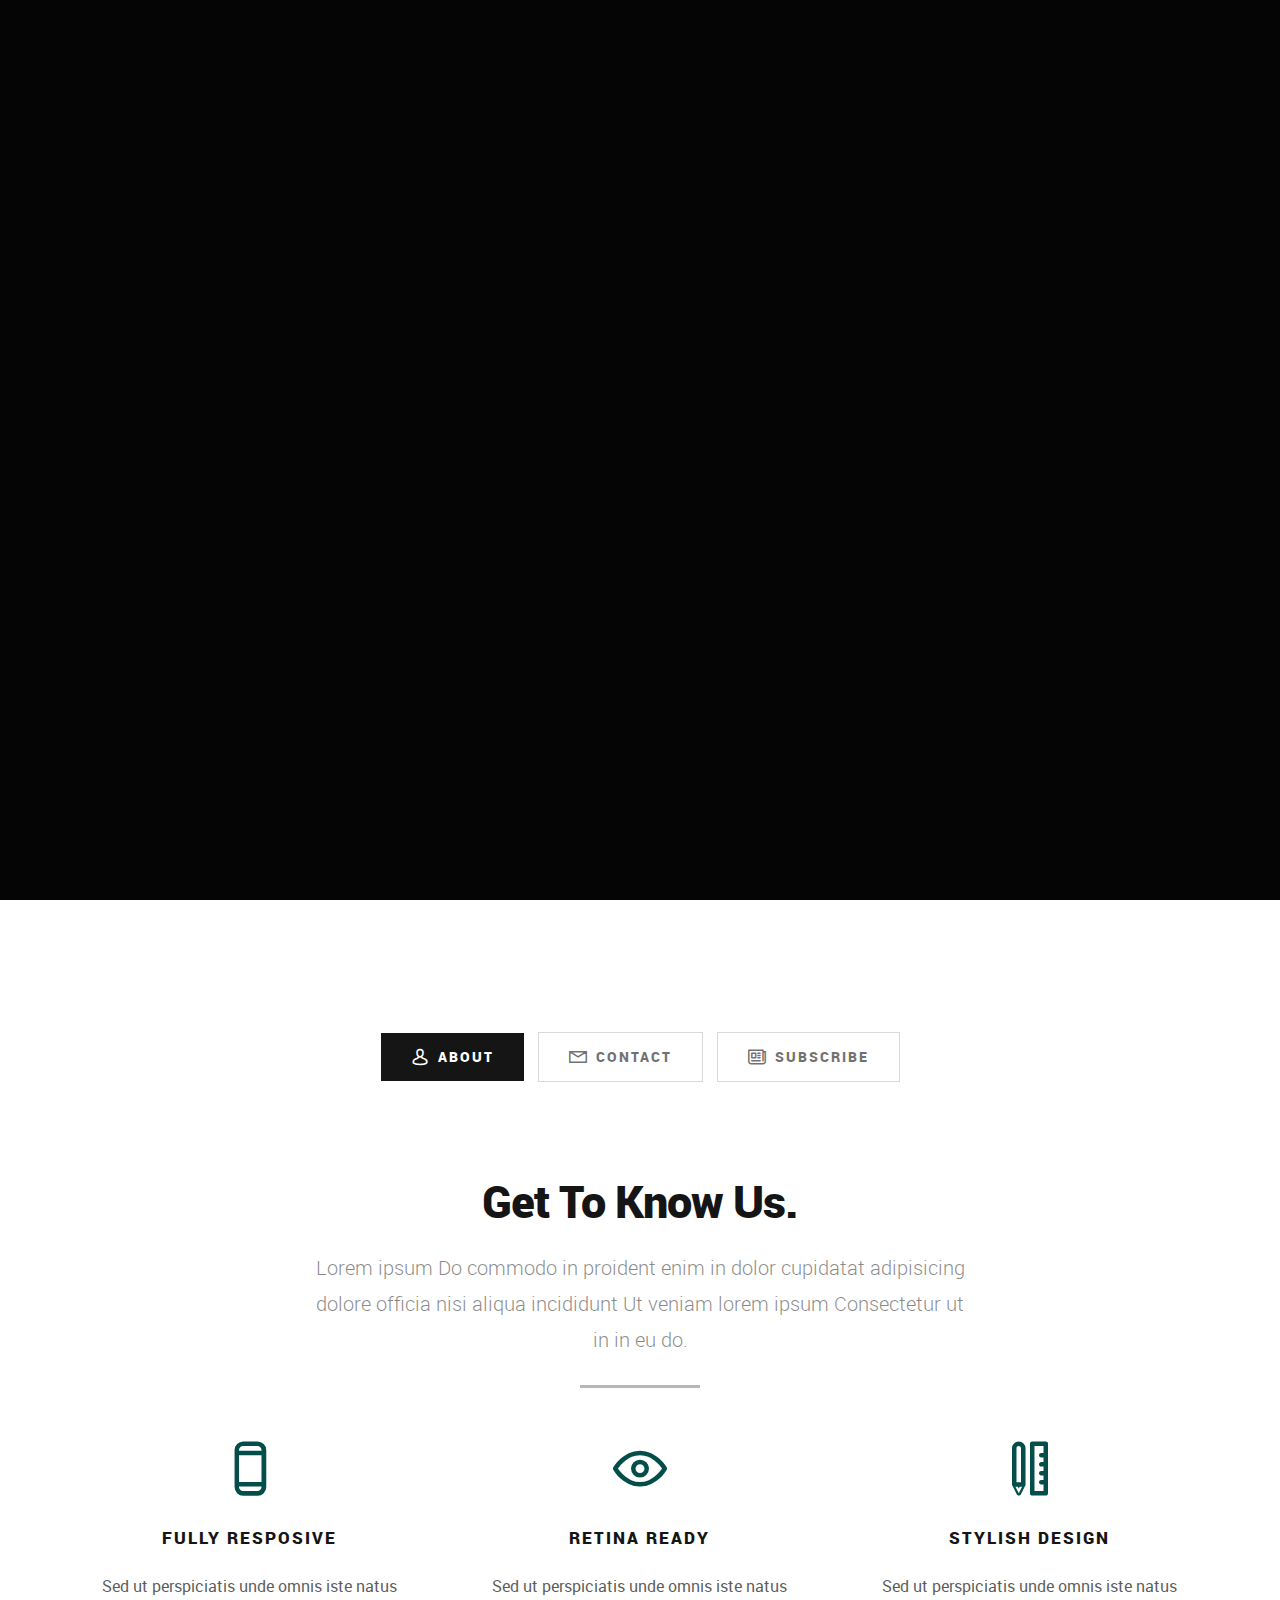
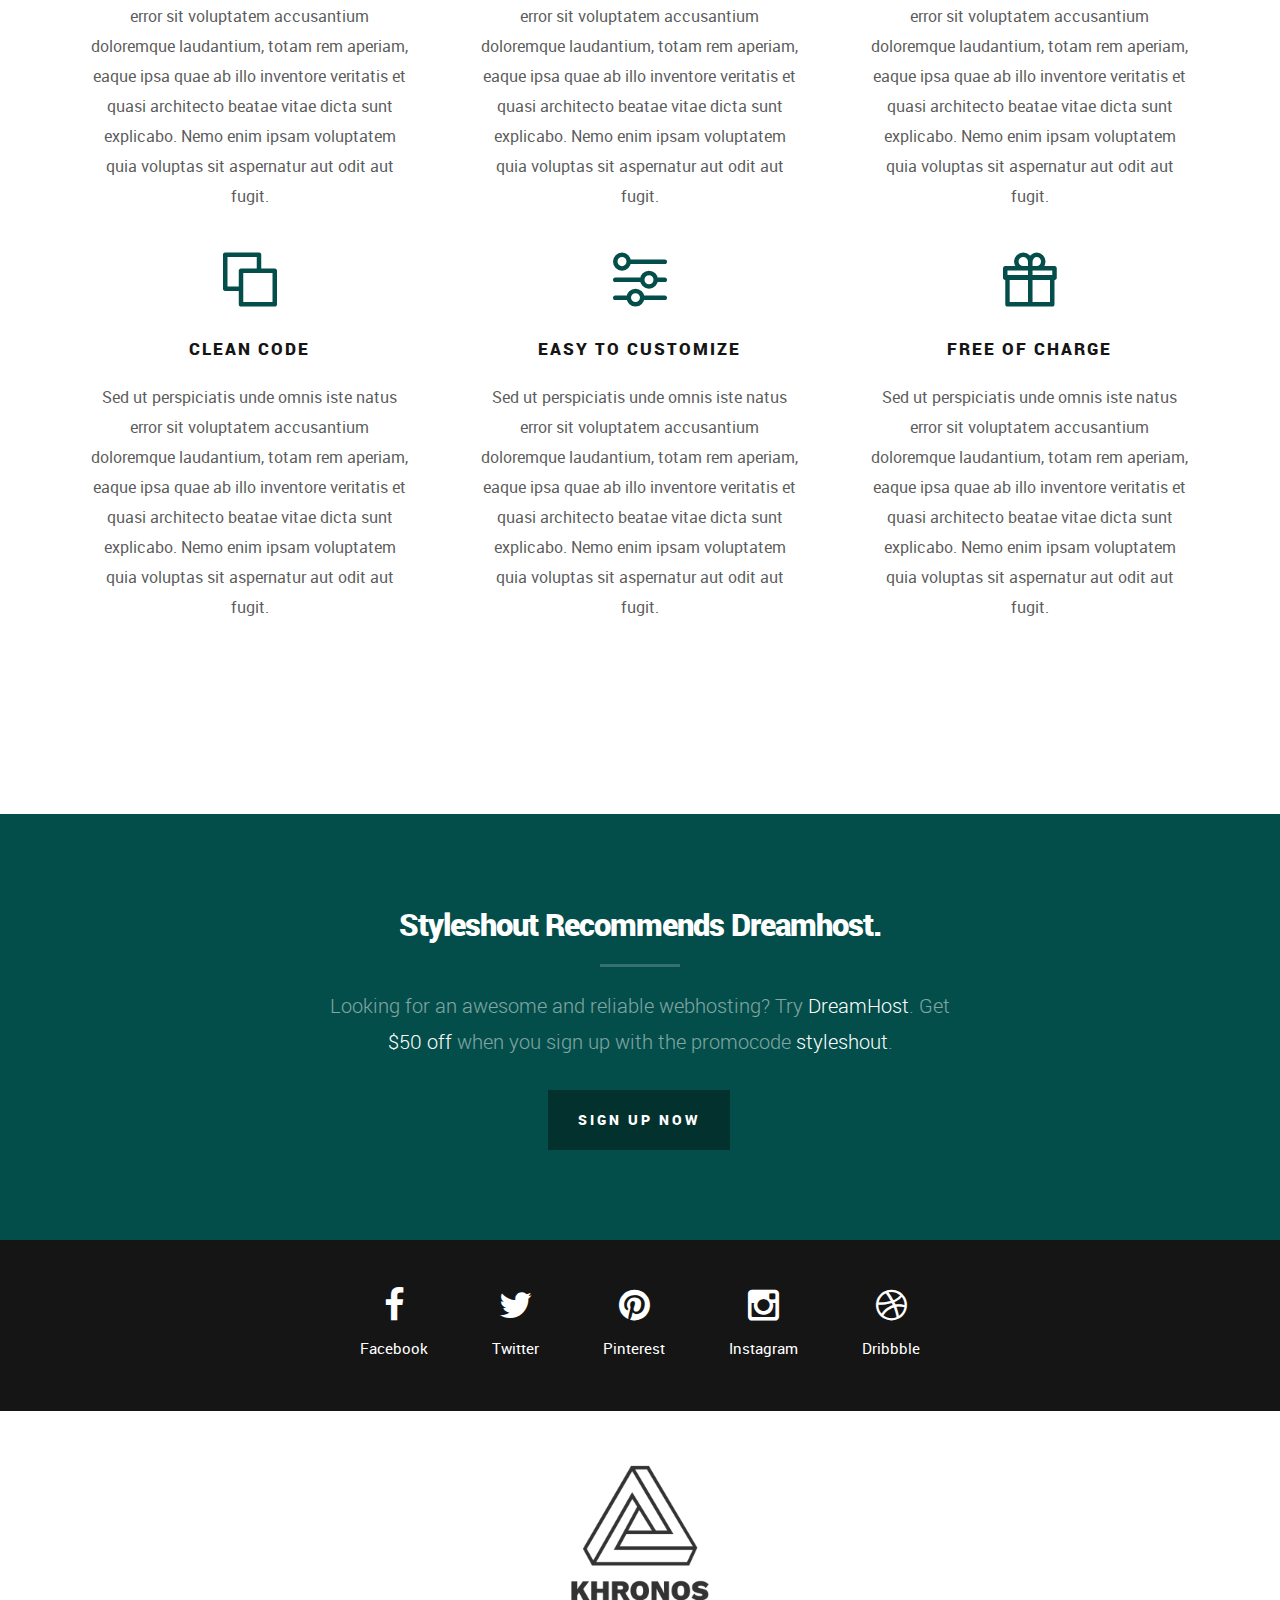
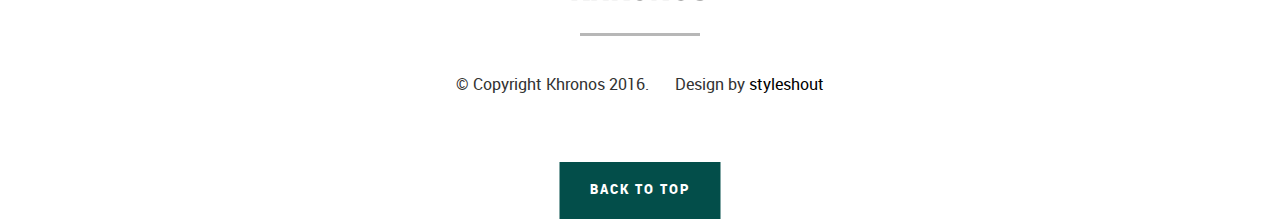
<file: static/demo-slides.html>
<!DOCTYPE html>
<!--[if IE 8 ]><html class="no-js oldie ie8" lang="en"> <![endif]-->
<!--[if IE 9 ]><html class="no-js oldie ie9" lang="en"> <![endif]-->
<!--[if (gte IE 9)|!(IE)]><!--><html class="no-js" lang="en"> <!--<![endif]-->
<head>

   <!--- basic page needs
   ================================================== -->
   <meta charset="utf-8">
	<title>Khronos - Slides</title>
	<meta name="description" content="">  
	<meta name="author" content="">

   <!-- mobile specific metas
   ================================================== -->
	<meta name="viewport" content="width=device-width, initial-scale=1, maximum-scale=1">

 	<!-- CSS
   ================================================== -->
   <link rel="stylesheet" href="css/base.css">  
   <link rel="stylesheet" href="css/main.css">
   <link rel="stylesheet" href="css/vendor.css">

   <!-- script
   ================================================== -->
	<script src="js/modernizr.js"></script>

   <!-- favicons
	================================================== -->
	<link rel="icon" type="image/png" href="favicon.png">

</head>

<body id="top">

	<!-- header 
   ================================================== -->
   <header>

   	<div class="row">
   		<div class="logo">
	         <a href="index.html">Khronos</a>
	      </div> 

			<div class="social-links">
			   <ul>
					<li><a href="#"><i class="fa fa-facebook"></i></a></li>
					<li><a href="#"><i class="fa fa-twitter"></i></a></li>
				   <li><a href="#"><i class="fa fa-pinterest"></i></a></li>				   
				   <li><a href="#"><i class="fa fa-instagram"></i></a></li> 
				   <li><a href="#"><i class="fa fa-dribbble"></i></a></li>				     			
				</ul>
			</div>
   	</div> 

   </header> <!-- /header -->   

   <!-- home
   ================================================== -->
   <section id="home" class="home-slides">

   	<div class="shadow-overlay"></div>

   	<div class="content-wrap-table">		   

		   <div class="main-content-tablecell">

		   	<div class="row">
		   		<div class="col-twelve">

		   			<div id="counter">
		   				<div class="half">
		   					<span>334 <sup>days</sup></span> 
		 						<span>23 <sup>hours</sup></span>
		   				</div>
							<div class="half">
								<span>50 <sup>mins</sup></span>
		 						<span>33 <sup>secs</sup></span>
		 					</div> 
		   			</div>

			  			<div class="bottom-text">
			  				<h1>Our site is launching soon.</h1>
				  			<p>
							Khronos is a modern and stylish website template designed to present
							your future super awesome product or service. 
				  			</p>			  				
			  			</div>			  						  			   			

			   	</div> <!-- /twelve --> 

			   	<div class="scroll-icon">

					   <p class="scroll-text">Scroll For More Info</p>
					   <a href="#info" class="smoothscroll">
					   	<div class="mouse"></div>
					   </a>
				   	<div class="end-top"></div>

					</div> <!-- /scroll-icon -->
		   	</div> <!-- /row -->  

		   </div> <!-- /main-content --> 
		   
		</div> <!-- /content-wrap -->
   
   </section> <!-- /home -->


   <!-- info
   ================================================== -->
   <section id="info">

   	<div class="info-overlay"></div>

   	<div class="row">   		
   		<div class="col-twelve tabs-wrap">

   			<ul class="tabs"> 
   				<li class="active" data-id="tab-about"><i class="icon-user"></i><span>About</span></li>
   				<li data-id="tab-contact"><i class="icon-mail"></i><span>Contact</span></li>							
					<li data-id="tab-subscribe"><i class="icon-newspaper"></i><span>Subscribe</span></li>				
				</ul> <!-- /tabs -->

				<div class="tab-container">

					<!-- tab content - about
   				================================================== -->
					<div id="tab-about" class="tab-content">
						
					   <div class="tab-entry">

					   	<div class="row tab-entry-intro">
					   		<div class="col-twelve with-bottom-line">

					   			<h1>Get To Know Us.</h1>

					   			<p class="lead">Lorem ipsum Do commodo in proident enim in dolor cupidatat adipisicing dolore officia nisi aliqua incididunt Ut veniam lorem ipsum Consectetur ut in in eu do.</p>

					   		</div>   		
					   	</div> <!-- /tab-content-intro -->

					   	<div class="row about-content tab-entry-content">
					     		
					   		<div class="about-list block-1-3 block-s-1-2 block-tab-full">

						      	<div class="bgrid item">	

						      		<span class="icon"><i class="icon-mobile"></i></span>            

						            <div class="item-content">	

						            	 <h3 class="h05">Fully Resposive</h3>

							            <p>Sed ut perspiciatis unde omnis iste natus error sit voluptatem accusantium doloremque laudantium, totam rem aperiam, eaque ipsa quae ab illo inventore veritatis et quasi architecto beatae vitae dicta sunt explicabo. Nemo enim ipsam voluptatem quia voluptas sit aspernatur aut odit aut fugit.
						         		</p>
						         		
						         	</div> 	         	 

									</div> <!-- /bgrid -->

									<div class="bgrid item">	

										<span class="icon"><i class="icon-eye"></i></span>                          

						            <div class="item-content">	
						            	<h3 class="h05">Retina Ready</h3>  

							            <p>Sed ut perspiciatis unde omnis iste natus error sit voluptatem accusantium doloremque laudantium, totam rem aperiam, eaque ipsa quae ab illo inventore veritatis et quasi architecto beatae vitae dicta sunt explicabo. Nemo enim ipsam voluptatem quia voluptas sit aspernatur aut odit aut fugit.
						         		</p>

						         		
						            </div>	                          

								   </div> <!-- /bgrid -->

								   <div class="bgrid item">

								   	<span class="icon"><i class="icon-pencil-ruler"></i></span>		            

						            <div class="item-content">
						            	<h3 class="h05">Stylish Design</h3>

							            <p>Sed ut perspiciatis unde omnis iste natus error sit voluptatem accusantium doloremque laudantium, totam rem aperiam, eaque ipsa quae ab illo inventore veritatis et quasi architecto beatae vitae dicta sunt explicabo. Nemo enim ipsam voluptatem quia voluptas sit aspernatur aut odit aut fugit.
						        			</p> 

						        			
						            </div> 	            	               

								   </div> <!-- /bgrid -->

									<div class="bgrid item">

										<span class="icon"><i class="icon-objects"></i></span>	              

						            <div class="item-content">
						            	<h3 class="h05">Clean Code</h3>

							            <p>Sed ut perspiciatis unde omnis iste natus error sit voluptatem accusantium doloremque laudantium, totam rem aperiam, eaque ipsa quae ab illo inventore veritatis et quasi architecto beatae vitae dicta sunt explicabo. Nemo enim ipsam voluptatem quia voluptas sit aspernatur aut odit aut fugit.
						         		</p> 

						         		
						            </div>                

									</div> <!-- /bgrid -->

								   <div class="bgrid item">

								   	<span class="icon"><i class="icon-sliders"></i></span>	            

						            <div class="item-content">	
						            	<h3 class="h05">Easy To Customize</h3>

							            <p>Sed ut perspiciatis unde omnis iste natus error sit voluptatem accusantium doloremque laudantium, totam rem aperiam, eaque ipsa quae ab illo inventore veritatis et quasi architecto beatae vitae dicta sunt explicabo. Nemo enim ipsam voluptatem quia voluptas sit aspernatur aut odit aut fugit.
						        			</p> 

						        			
						            </div>	               

								   </div> <!-- /bgrid -->

								   <div class="bgrid item">

								   	<span class="icon"><i class="icon-gift"></i></span>	   	           

						            <div class="item-content">
						            	 <h3 class="h05">Free of Charge</h3>

							            <p>Sed ut perspiciatis unde omnis iste natus error sit voluptatem accusantium doloremque laudantium, totam rem aperiam, eaque ipsa quae ab illo inventore veritatis et quasi architecto beatae vitae dicta sunt explicabo. Nemo enim ipsam voluptatem quia voluptas sit aspernatur aut odit aut fugit.
						        			</p> 
						        			
						            </div>	               

								   </div> <!-- /bgrid -->

						      </div> <!-- /about-list --> 

					     	</div> <!-- /row about-content -->
					     		
					   </div> <!-- /tab-entry -->

					</div> <!-- /tab-about -->	


					<!-- tab content contact
   				================================================== -->
					<div id="tab-contact" class="tab-content">

						<div class="tab-entry">

							<div class="row tab-entry-intro">
					   		<div class="col-twelve with-bottom-line">

					   			<h1>Get In Touch.</h1>

					   			<p class="lead">Lorem ipsum Do commodo in proident enim in dolor cupidatat adipisicing dolore officia nisi aliqua incididunt Ut veniam lorem ipsum Consectetur ut in in eu do.</p>

					   		</div>   		
					   	</div> <!-- /tab-content-intro -->

					   	<div class="row form-wrap tab-entry-content">
					   		<div class="col-twelve">

					            <!-- form -->
					            <form name="contactForm" id="contactForm" method="post" action="">
					      			<fieldset>

					                  <div class="form-field">
					 						   <input name="contactName" type="text" id="contactName" placeholder="Name" value="" minlength="2" required="">
					                  </div>
					                  <div class="form-field">
						      			   <input name="contactEmail" type="email" id="contactEmail" placeholder="Email" value="" required="">
						               </div>
					                  <div class="form-field">
						     				   <input name="contactSubject" type="text" id="contactSubject" placeholder="Subject" value="">
						               </div>                       
					                  <div class="form-field">
						                 	<textarea name="contactMessage" id="contactMessage" placeholder="message" rows="10" cols="50" required=""></textarea>
						               </div>                      
					                 <div class="form-field">
					                     <button class="submitForm button button-primary large">Submit</button>

					                     <div id="submit-loader">
					                        <div class="text-loader">Sending...</div>                             
					       				      <div class="s-loader">
													  	<div class="bounce1"></div>
													  	<div class="bounce2"></div>
													  	<div class="bounce3"></div>
													</div>
												</div><!-- submit-loader -->
					                  </div>

					      			</fieldset>
					      		</form> <!-- /form -->

					            <!-- contact-warning -->
					            <div id="message-warning">            	
					            </div>            
					            <!-- contact-success -->
					      		<div id="message-success">
					               <i class="fa fa-check"></i>Your message was sent, thank you!<br>
					      		</div>

					         </div> <!-- /col-twelve -->					   		
					   	</div> <!-- /row contact-form -->

						</div> <!-- /tab-entry --> 					

					</div> <!-- /tab-contact -->


					<!-- tab content - subscribe
   				================================================== -->
					<div id="tab-subscribe" class="tab-content">

						<div class="tab-entry">

							<div class="row tab-entry-intro">
					   		<div class="col-twelve with-bottom-line">

					   			<h1>Subcribe To Our Newsletter.</h1>

					   			<p class="lead">Lorem ipsum Do commodo in proident enim in dolor cupidatat adipisicing dolore officia nisi aliqua incididunt Ut veniam lorem ipsum Consectetur ut in in eu do.</p>

					   		</div>   		
					   	</div> <!-- /tab-content-intro -->

					   	<div class="row form-wrap tab-entry-content">
					   		<div class="col-twelve">

					   			<form id="mc-form" class="group" novalidate="true">

										<div class="form-field">					
						   				<input type="email" value="" name="EMAIL" class="email" id="mce-EMAIL" placeholder="email address" required="">					   				
						   			</div>

							   		<div class="form-field">	
							   			<input type="submit" value="Get Notified" name="subscribe" class="button button-primary large">
							   		</div>

							   		<label for="mce-EMAIL" class="subscribe-message"></label>
									
									</form>

					   		</div> <!-- /twelve -->
					   	</div> <!-- subscribe-form -->

						</div> <!-- /tab-entry --> 						

					</div> <!-- /tab-subscribe -->										

				</div> <!-- /tab-container -->
   			
   		</div> <!-- twelve -->
   	</div> <!-- row -->   	

   </section> <!-- /info -->


   <!-- CTA Section
   ================================================== -->
	<section id="cta">

   	<div class="row cta-wrap">

   		<div class="col-twelve cta-content">  

	     		<h2 class="h01"><a href="http://www.dreamhost.com/r.cgi?287326|STYLESHOUT">Styleshout Recommends Dreamhost.</a></h2>

		      <p class="lead">
		      Looking for an awesome and reliable webhosting? Try <a href="http://www.dreamhost.com/r.cgi?287326|STYLESHOUT"><span>DreamHost</span></a>.
				Get <span>$50 off</span> when you sign up with the promocode <span>styleshout</span>. 
				<!-- Simply type	the promocode in the box labeled “Promo Code” when placing your order. -->	
				</p>

				<div class="action">
			      <a class="button large" href="http://www.dreamhost.com/r.cgi?287326|STYLESHOUT">Sign Up Now</a>
		      </div>		     	

   		</div>

   	</div> <!-- /cta-content -->

   </section> <!-- /cta --> 


   <!-- footer
   ================================================== -->
   <footer>

   	<div class="social-wrap">
   		<div class="row">
				
	         <ul class="footer-social-list">
	            <li><a href="#">
	             	<i class="fa fa-facebook"></i><span>Facebook</span>
	            </a></li>
	            <li><a href="#">
	              	<i class="fa fa-twitter"></i><span>Twitter</span>
	            </a></li>
	            <li><a href="#">
	              	<i class="fa fa-pinterest"></i><span>Pinterest</span>
	            </a></li>
	            <li><a href="#">
	              	<i class="fa fa-instagram"></i><span>Instagram</span>
	            </a></li>
	            <li><a href="#">
	              	<i class="fa fa-dribbble"></i><span>Dribbble</span>
	            </a></li>
	         </ul>
	         
			</div> <!-- /row -->
   	</div> <!-- /social-wrap -->

   	<div class="footer-bottom">

			<div class="footer-logo">
					<img src="images/footer-logo.png" alt="">				
			</div>

   		<div class="copyright">
		     	<span>© Copyright Khronos 2016.</span> 
		     	<span>Design by <a href="http://www.styleshout.com/">styleshout</a></span>		         	
		   </div>		   

   	</div> <!-- /footer-bottom -->

   	<div class="back-to-top">
		 	<a href="#top" class="smoothscroll"><span>Back to Top</span></a>
		</div>

   </footer>

   <div id="preloader"> 
    	<div id="loader"></div>
   </div> 

   <!-- Java Script
   ================================================== --> 
   <script src="js/jquery-2.1.3.min.js"></script>
   <script src="js/plugins.js"></script>
   <script src="js/main.js"></script>

</body>

</html>
</file>
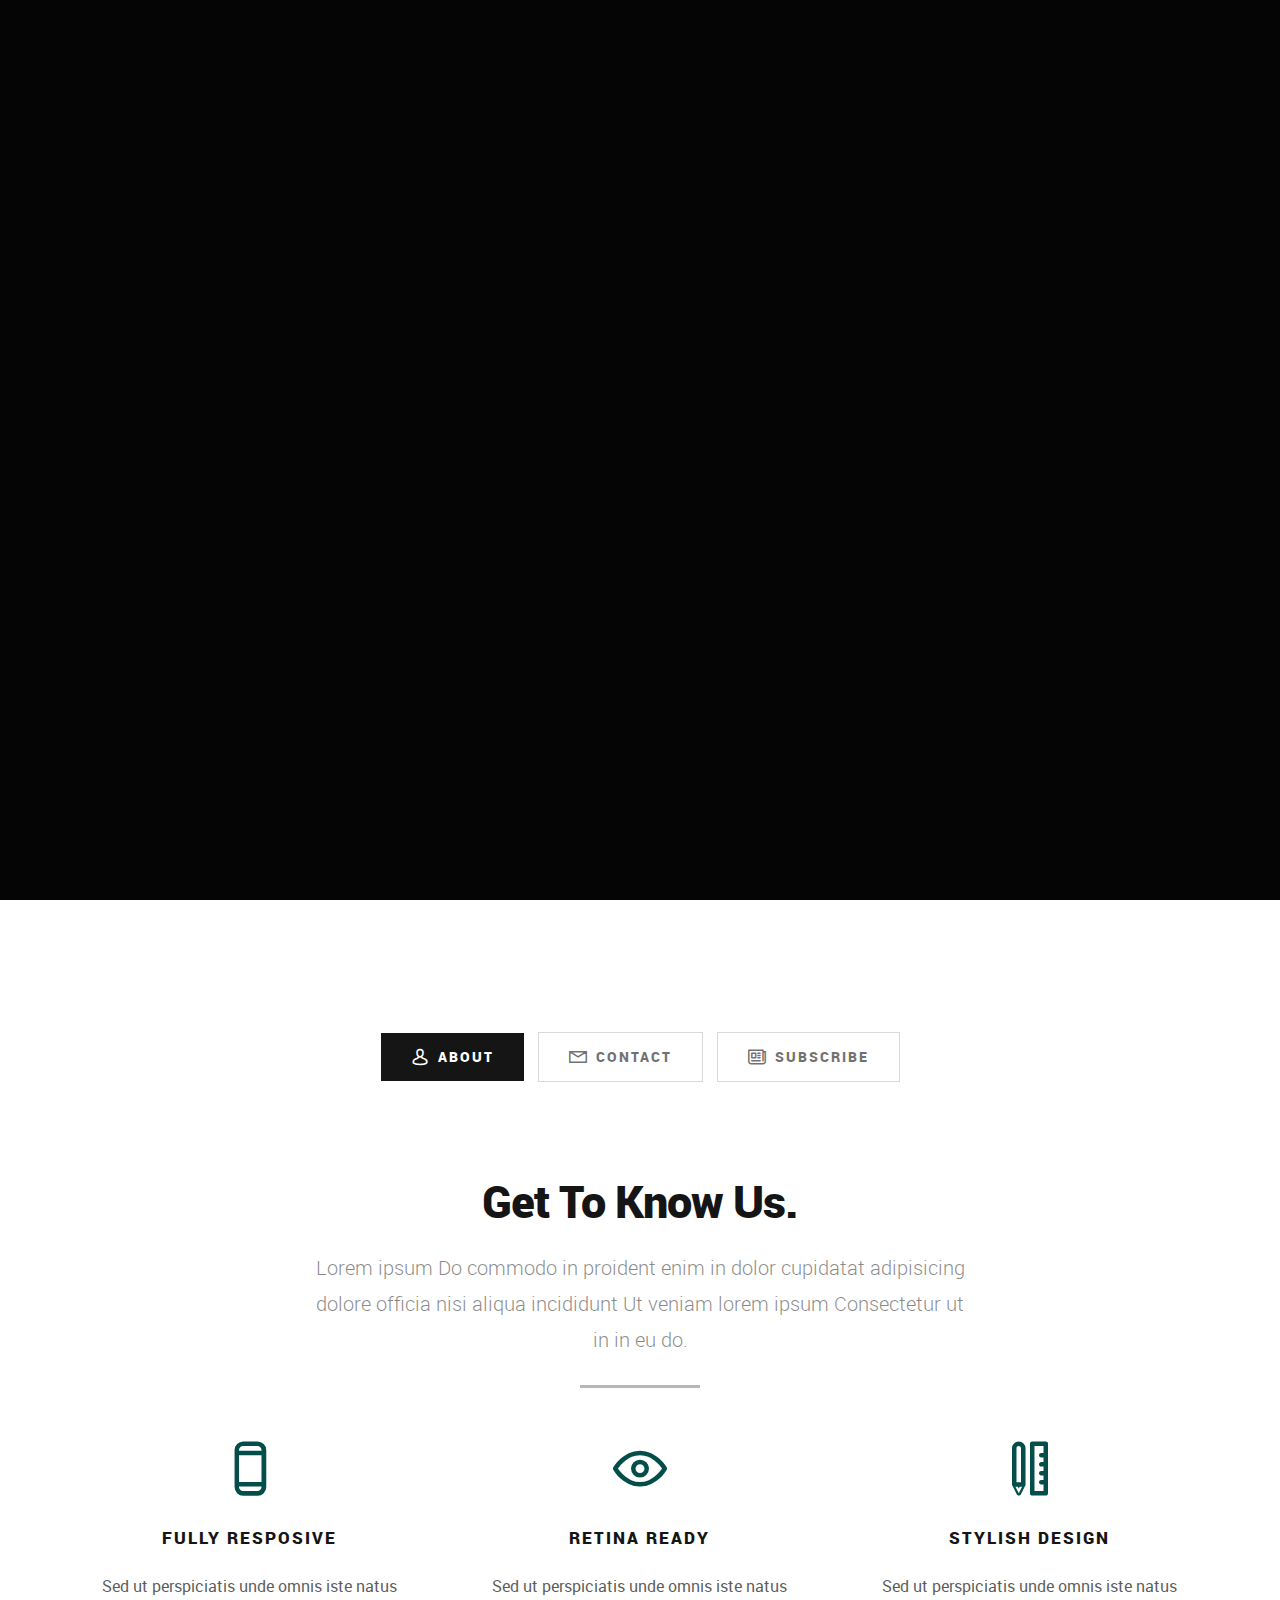
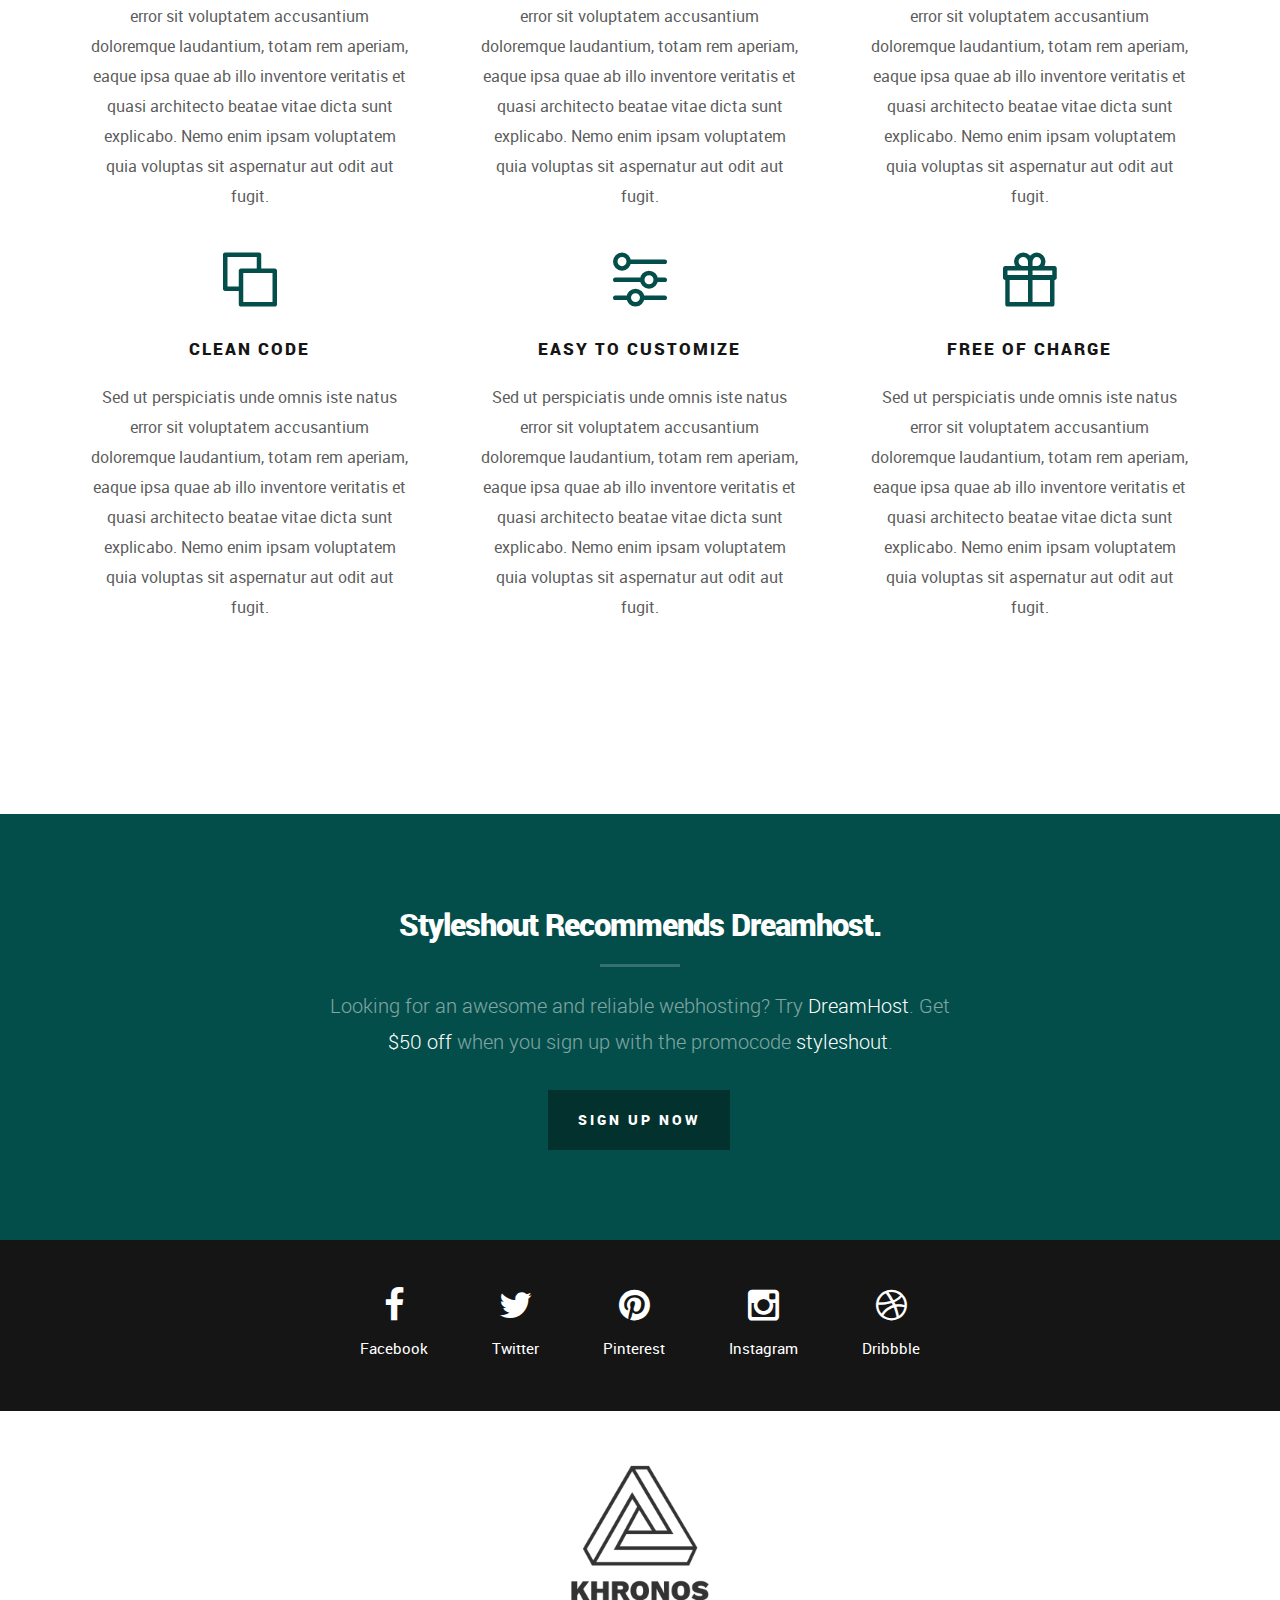
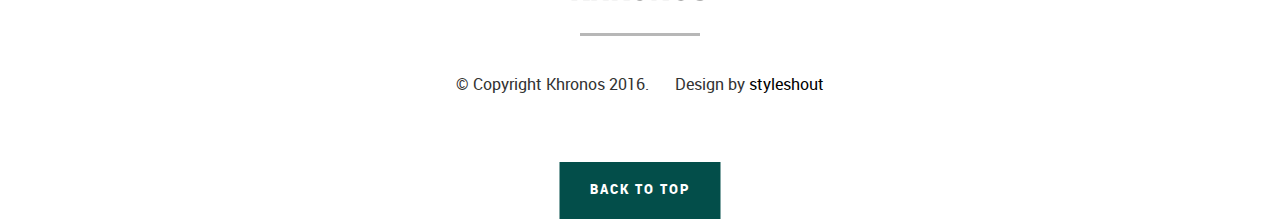
<file: static/demo-static.html>
<!DOCTYPE html>
<!--[if IE 8 ]><html class="no-js oldie ie8" lang="en"> <![endif]-->
<!--[if IE 9 ]><html class="no-js oldie ie9" lang="en"> <![endif]-->
<!--[if (gte IE 9)|!(IE)]><!--><html class="no-js" lang="en"> <!--<![endif]-->
<head>

   <!--- basic page needs
   ================================================== -->
   <meta charset="utf-8">
	<title>Khronos - Static</title>
	<meta name="description" content="">  
	<meta name="author" content="">

   <!-- mobile specific metas
   ================================================== -->
	<meta name="viewport" content="width=device-width, initial-scale=1, maximum-scale=1">

 	<!-- CSS
   ================================================== -->
   <link rel="stylesheet" href="css/base.css">  
   <link rel="stylesheet" href="css/main.css">
   <link rel="stylesheet" href="css/vendor.css">

   <!-- script
   ================================================== -->
	<script src="js/modernizr.js"></script>

   <!-- favicons
	================================================== -->
	<link rel="icon" type="image/png" href="favicon.png">

</head>

<body id="top">

	<!-- header 
   ================================================== -->
   <header>

   	<div class="row">
   		<div class="logo">
	         <a href="index.html">Khronos</a>
	      </div> 

			<div class="social-links">
			   <ul>
					<li><a href="#"><i class="fa fa-facebook"></i></a></li>
					<li><a href="#"><i class="fa fa-twitter"></i></a></li>
				   <li><a href="#"><i class="fa fa-pinterest"></i></a></li>				   
				   <li><a href="#"><i class="fa fa-instagram"></i></a></li> 
				   <li><a href="#"><i class="fa fa-dribbble"></i></a></li>				     			
				</ul>
			</div>
   	</div> 

   </header> <!-- /header -->   

   <!-- home
   ================================================== -->
   <section id="home" class="home-static">

   	<div class="shadow-overlay"></div>

   	<div class="content-wrap-table">		   

		   <div class="main-content-tablecell">

		   	<div class="row">
		   		<div class="col-twelve">

		   			<div id="counter">
		   				<div class="half">
		   					<span>334 <sup>days</sup></span> 
		 						<span>23 <sup>hours</sup></span>
		   				</div>
							<div class="half">
								<span>50 <sup>mins</sup></span>
		 						<span>33 <sup>secs</sup></span>
		 					</div> 
		   			</div>

			  			<div class="bottom-text">
			  				<h1>Our site is launching soon.</h1>
				  			<p>
							Khronos is a modern and stylish website template designed to present
							your future super awesome product or service. 
				  			</p>			  				
			  			</div>			  						  			   			

			   	</div> <!-- /twelve --> 

			   	<div class="scroll-icon">

					   <p class="scroll-text">Scroll For More Info</p>
					   <a href="#info" class="smoothscroll">
					   	<div class="mouse"></div>
					   </a>
				   	<div class="end-top"></div>

					</div> <!-- /scroll-icon -->
		   	</div> <!-- /row -->  

		   </div> <!-- /main-content --> 
		   
		</div> <!-- /content-wrap -->
   
   </section> <!-- /home -->


   <!-- info
   ================================================== -->
   <section id="info">

   	<div class="info-overlay"></div>

   	<div class="row">   		
   		<div class="col-twelve tabs-wrap">

   			<ul class="tabs"> 
   				<li class="active" data-id="tab-about"><i class="icon-user"></i><span>About</span></li>
   				<li data-id="tab-contact"><i class="icon-mail"></i><span>Contact</span></li>							
					<li data-id="tab-subscribe"><i class="icon-newspaper"></i><span>Subscribe</span></li>				
				</ul> <!-- /tabs -->

				<div class="tab-container">

					<!-- tab content - about
   				================================================== -->
					<div id="tab-about" class="tab-content">
						
					   <div class="tab-entry">

					   	<div class="row tab-entry-intro">
					   		<div class="col-twelve with-bottom-line">

					   			<h1>Get To Know Us.</h1>

					   			<p class="lead">Lorem ipsum Do commodo in proident enim in dolor cupidatat adipisicing dolore officia nisi aliqua incididunt Ut veniam lorem ipsum Consectetur ut in in eu do.</p>

					   		</div>   		
					   	</div> <!-- /tab-content-intro -->

					   	<div class="row about-content tab-entry-content">
					     		
					   		<div class="about-list block-1-3 block-s-1-2 block-tab-full">

						      	<div class="bgrid item">	

						      		<span class="icon"><i class="icon-mobile"></i></span>            

						            <div class="item-content">	

						            	 <h3 class="h05">Fully Resposive</h3>

							            <p>Sed ut perspiciatis unde omnis iste natus error sit voluptatem accusantium doloremque laudantium, totam rem aperiam, eaque ipsa quae ab illo inventore veritatis et quasi architecto beatae vitae dicta sunt explicabo. Nemo enim ipsam voluptatem quia voluptas sit aspernatur aut odit aut fugit.
						         		</p>
						         		
						         	</div> 	         	 

									</div> <!-- /bgrid -->

									<div class="bgrid item">	

										<span class="icon"><i class="icon-eye"></i></span>                          

						            <div class="item-content">	
						            	<h3 class="h05">Retina Ready</h3>  

							            <p>Sed ut perspiciatis unde omnis iste natus error sit voluptatem accusantium doloremque laudantium, totam rem aperiam, eaque ipsa quae ab illo inventore veritatis et quasi architecto beatae vitae dicta sunt explicabo. Nemo enim ipsam voluptatem quia voluptas sit aspernatur aut odit aut fugit.
						         		</p>

						         		
						            </div>	                          

								   </div> <!-- /bgrid -->

								   <div class="bgrid item">

								   	<span class="icon"><i class="icon-pencil-ruler"></i></span>		            

						            <div class="item-content">
						            	<h3 class="h05">Stylish Design</h3>

							            <p>Sed ut perspiciatis unde omnis iste natus error sit voluptatem accusantium doloremque laudantium, totam rem aperiam, eaque ipsa quae ab illo inventore veritatis et quasi architecto beatae vitae dicta sunt explicabo. Nemo enim ipsam voluptatem quia voluptas sit aspernatur aut odit aut fugit.
						        			</p> 

						        			
						            </div> 	            	               

								   </div> <!-- /bgrid -->

									<div class="bgrid item">

										<span class="icon"><i class="icon-objects"></i></span>	              

						            <div class="item-content">
						            	<h3 class="h05">Clean Code</h3>

							            <p>Sed ut perspiciatis unde omnis iste natus error sit voluptatem accusantium doloremque laudantium, totam rem aperiam, eaque ipsa quae ab illo inventore veritatis et quasi architecto beatae vitae dicta sunt explicabo. Nemo enim ipsam voluptatem quia voluptas sit aspernatur aut odit aut fugit.
						         		</p> 

						         		
						            </div>                

									</div> <!-- /bgrid -->

								   <div class="bgrid item">

								   	<span class="icon"><i class="icon-sliders"></i></span>	            

						            <div class="item-content">	
						            	<h3 class="h05">Easy To Customize</h3>

							            <p>Sed ut perspiciatis unde omnis iste natus error sit voluptatem accusantium doloremque laudantium, totam rem aperiam, eaque ipsa quae ab illo inventore veritatis et quasi architecto beatae vitae dicta sunt explicabo. Nemo enim ipsam voluptatem quia voluptas sit aspernatur aut odit aut fugit.
						        			</p> 

						        			
						            </div>	               

								   </div> <!-- /bgrid -->

								   <div class="bgrid item">

								   	<span class="icon"><i class="icon-gift"></i></span>	   	           

						            <div class="item-content">
						            	 <h3 class="h05">Free of Charge</h3>

							            <p>Sed ut perspiciatis unde omnis iste natus error sit voluptatem accusantium doloremque laudantium, totam rem aperiam, eaque ipsa quae ab illo inventore veritatis et quasi architecto beatae vitae dicta sunt explicabo. Nemo enim ipsam voluptatem quia voluptas sit aspernatur aut odit aut fugit.
						        			</p> 
						        			
						            </div>	               

								   </div> <!-- /bgrid -->

						      </div> <!-- /about-list --> 

					     	</div> <!-- /row about-content -->
					     		
					   </div> <!-- /tab-entry -->

					</div> <!-- /tab-about -->	


					<!-- tab content contact
   				================================================== -->
					<div id="tab-contact" class="tab-content">

						<div class="tab-entry">

							<div class="row tab-entry-intro">
					   		<div class="col-twelve with-bottom-line">

					   			<h1>Get In Touch.</h1>

					   			<p class="lead">Lorem ipsum Do commodo in proident enim in dolor cupidatat adipisicing dolore officia nisi aliqua incididunt Ut veniam lorem ipsum Consectetur ut in in eu do.</p>

					   		</div>   		
					   	</div> <!-- /tab-content-intro -->

					   	<div class="row form-wrap tab-entry-content">
					   		<div class="col-twelve">

					            <!-- form -->
					            <form name="contactForm" id="contactForm" method="post" action="">
					      			<fieldset>

					                  <div class="form-field">
					 						   <input name="contactName" type="text" id="contactName" placeholder="Name" value="" minlength="2" required="">
					                  </div>
					                  <div class="form-field">
						      			   <input name="contactEmail" type="email" id="contactEmail" placeholder="Email" value="" required="">
						               </div>
					                  <div class="form-field">
						     				   <input name="contactSubject" type="text" id="contactSubject" placeholder="Subject" value="">
						               </div>                       
					                  <div class="form-field">
						                 	<textarea name="contactMessage" id="contactMessage" placeholder="message" rows="10" cols="50" required=""></textarea>
						               </div>                      
					                 <div class="form-field">
					                     <button class="submitForm button button-primary large">Submit</button>

					                     <div id="submit-loader">
					                        <div class="text-loader">Sending...</div>                             
					       				      <div class="s-loader">
													  	<div class="bounce1"></div>
													  	<div class="bounce2"></div>
													  	<div class="bounce3"></div>
													</div>
												</div><!-- submit-loader -->
					                  </div>

					      			</fieldset>
					      		</form> <!-- /form -->

					            <!-- contact-warning -->
					            <div id="message-warning">            	
					            </div>            
					            <!-- contact-success -->
					      		<div id="message-success">
					               <i class="fa fa-check"></i>Your message was sent, thank you!<br>
					      		</div>

					         </div> <!-- /col-twelve -->					   		
					   	</div> <!-- /row contact-form -->

						</div> <!-- /tab-entry --> 					

					</div> <!-- /tab-contact -->


					<!-- tab content - subscribe
   				================================================== -->
					<div id="tab-subscribe" class="tab-content">

						<div class="tab-entry">

							<div class="row tab-entry-intro">
					   		<div class="col-twelve with-bottom-line">

					   			<h1>Subcribe To Our Newsletter.</h1>

					   			<p class="lead">Lorem ipsum Do commodo in proident enim in dolor cupidatat adipisicing dolore officia nisi aliqua incididunt Ut veniam lorem ipsum Consectetur ut in in eu do.</p>

					   		</div>   		
					   	</div> <!-- /tab-content-intro -->

					   	<div class="row form-wrap tab-entry-content">
					   		<div class="col-twelve">

					   			<form id="mc-form" class="group" novalidate="true">

										<div class="form-field">					
						   				<input type="email" value="" name="EMAIL" class="email" id="mce-EMAIL" placeholder="email address" required="">					   				
						   			</div>

							   		<div class="form-field">	
							   			<input type="submit" value="Get Notified" name="subscribe" class="button button-primary large">
							   		</div>

							   		<label for="mce-EMAIL" class="subscribe-message"></label>
									
									</form>

					   		</div> <!-- /twelve -->
					   	</div> <!-- subscribe-form -->

						</div> <!-- /tab-entry --> 						

					</div> <!-- /tab-subscribe -->										

				</div> <!-- /tab-container -->
   			
   		</div> <!-- twelve -->
   	</div> <!-- row -->   	

   </section> <!-- /info -->


   <!-- CTA Section
   ================================================== -->
	<section id="cta">

   	<div class="row cta-wrap">

   		<div class="col-twelve cta-content">  

	     		<h2 class="h01"><a href="http://www.dreamhost.com/r.cgi?287326|STYLESHOUT">Styleshout Recommends Dreamhost.</a></h2>

		      <p class="lead">
		      Looking for an awesome and reliable webhosting? Try <a href="http://www.dreamhost.com/r.cgi?287326|STYLESHOUT"><span>DreamHost</span></a>.
				Get <span>$50 off</span> when you sign up with the promocode <span>styleshout</span>. 
				<!-- Simply type	the promocode in the box labeled “Promo Code” when placing your order. -->	
				</p>

				<div class="action">
			      <a class="button large" href="http://www.dreamhost.com/r.cgi?287326|STYLESHOUT">Sign Up Now</a>
		      </div>		     	

   		</div>

   	</div> <!-- /cta-content -->

   </section> <!-- /cta --> 


   <!-- footer
   ================================================== -->
   <footer>

   	<div class="social-wrap">
   		<div class="row">
				
	         <ul class="footer-social-list">
	            <li><a href="#">
	             	<i class="fa fa-facebook"></i><span>Facebook</span>
	            </a></li>
	            <li><a href="#">
	              	<i class="fa fa-twitter"></i><span>Twitter</span>
	            </a></li>
	            <li><a href="#">
	              	<i class="fa fa-pinterest"></i><span>Pinterest</span>
	            </a></li>
	            <li><a href="#">
	              	<i class="fa fa-instagram"></i><span>Instagram</span>
	            </a></li>
	            <li><a href="#">
	              	<i class="fa fa-dribbble"></i><span>Dribbble</span>
	            </a></li>
	         </ul>
	         
			</div> <!-- /row -->
   	</div> <!-- /social-wrap -->

   	<div class="footer-bottom">

			<div class="footer-logo">
					<img src="images/footer-logo.png" alt="">				
			</div>

   		<div class="copyright">
		     	<span>© Copyright Khronos 2016.</span> 
		     	<span>Design by <a href="http://www.styleshout.com/">styleshout</a></span>		         	
		   </div>		   

   	</div> <!-- /footer-bottom -->

   	<div class="back-to-top">
		 	<a href="#top" class="smoothscroll"><span>Back to Top</span></a>
		</div>

   </footer>

   <div id="preloader"> 
    	<div id="loader"></div>
   </div> 

   <!-- Java Script
   ================================================== --> 
   <script src="js/jquery-2.1.3.min.js"></script>
   <script src="js/plugins.js"></script>
   <script src="js/main.js"></script>

</body>

</html>
</file>
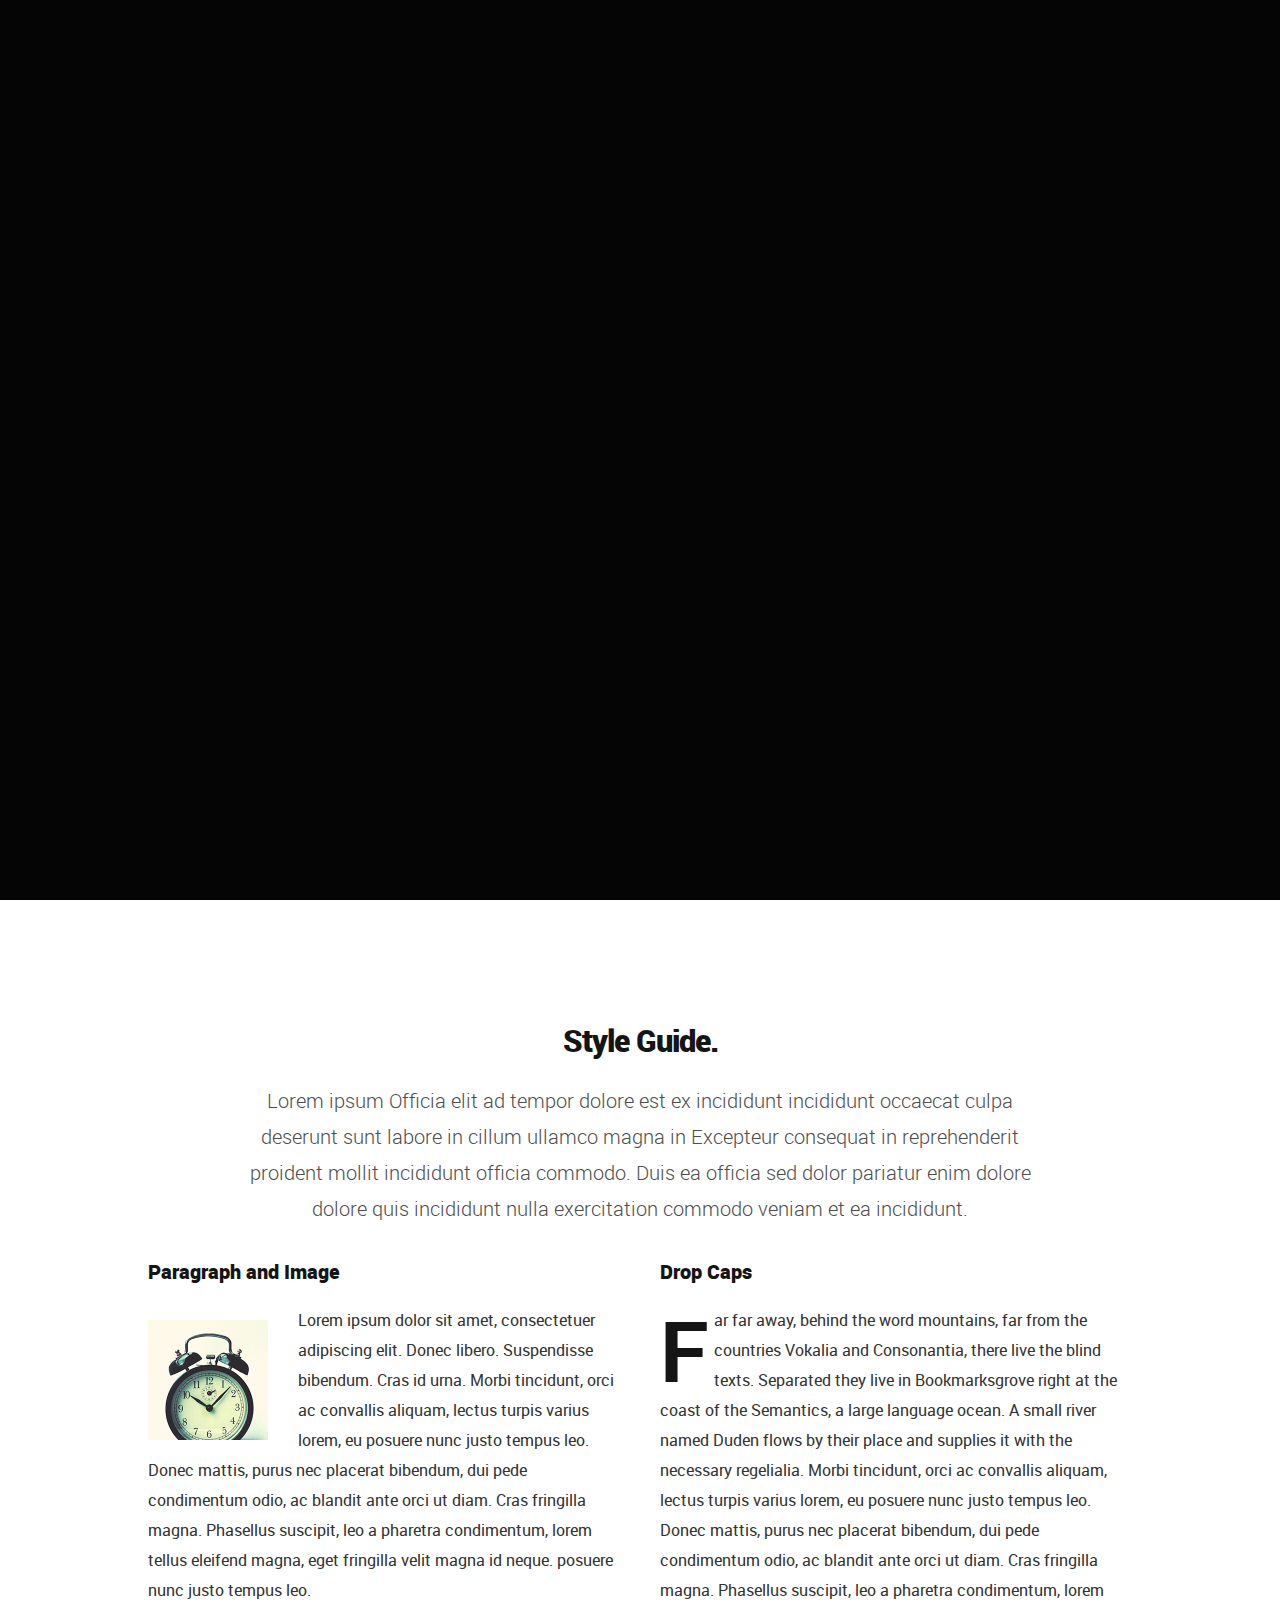
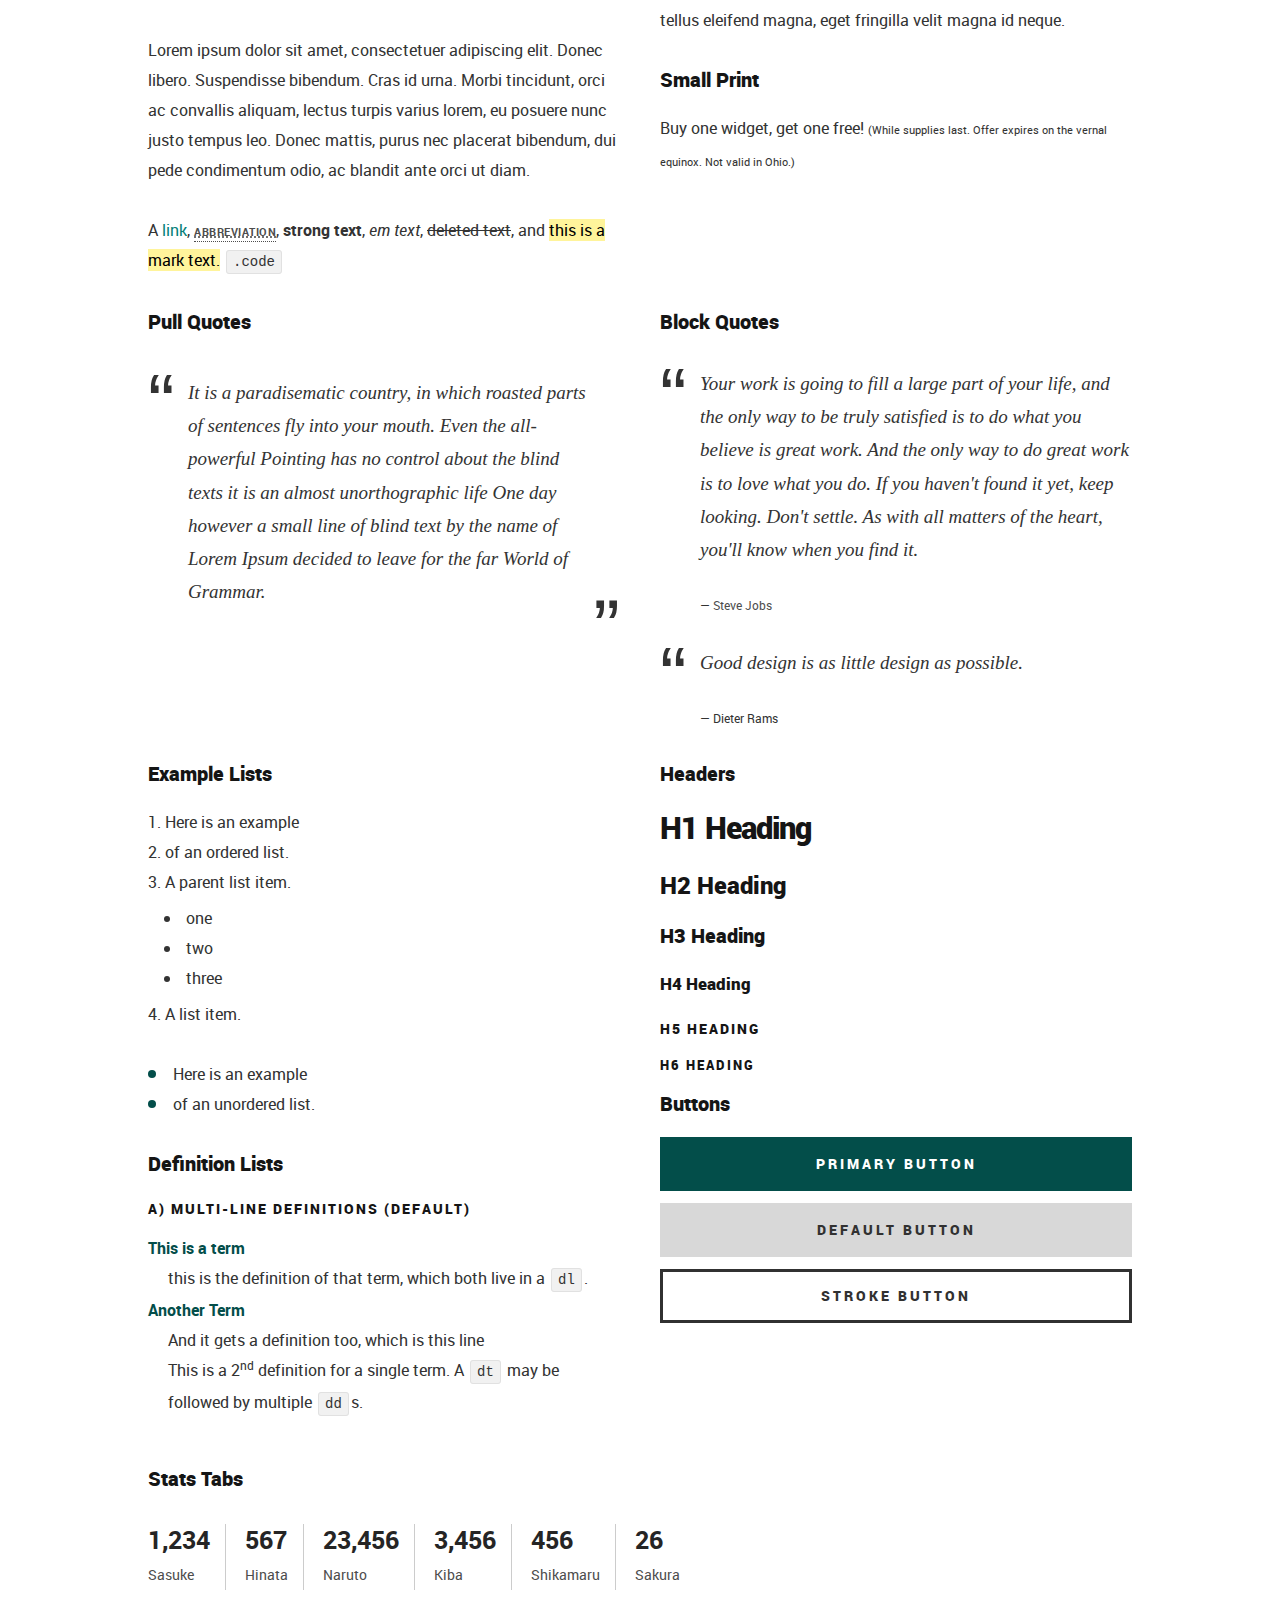
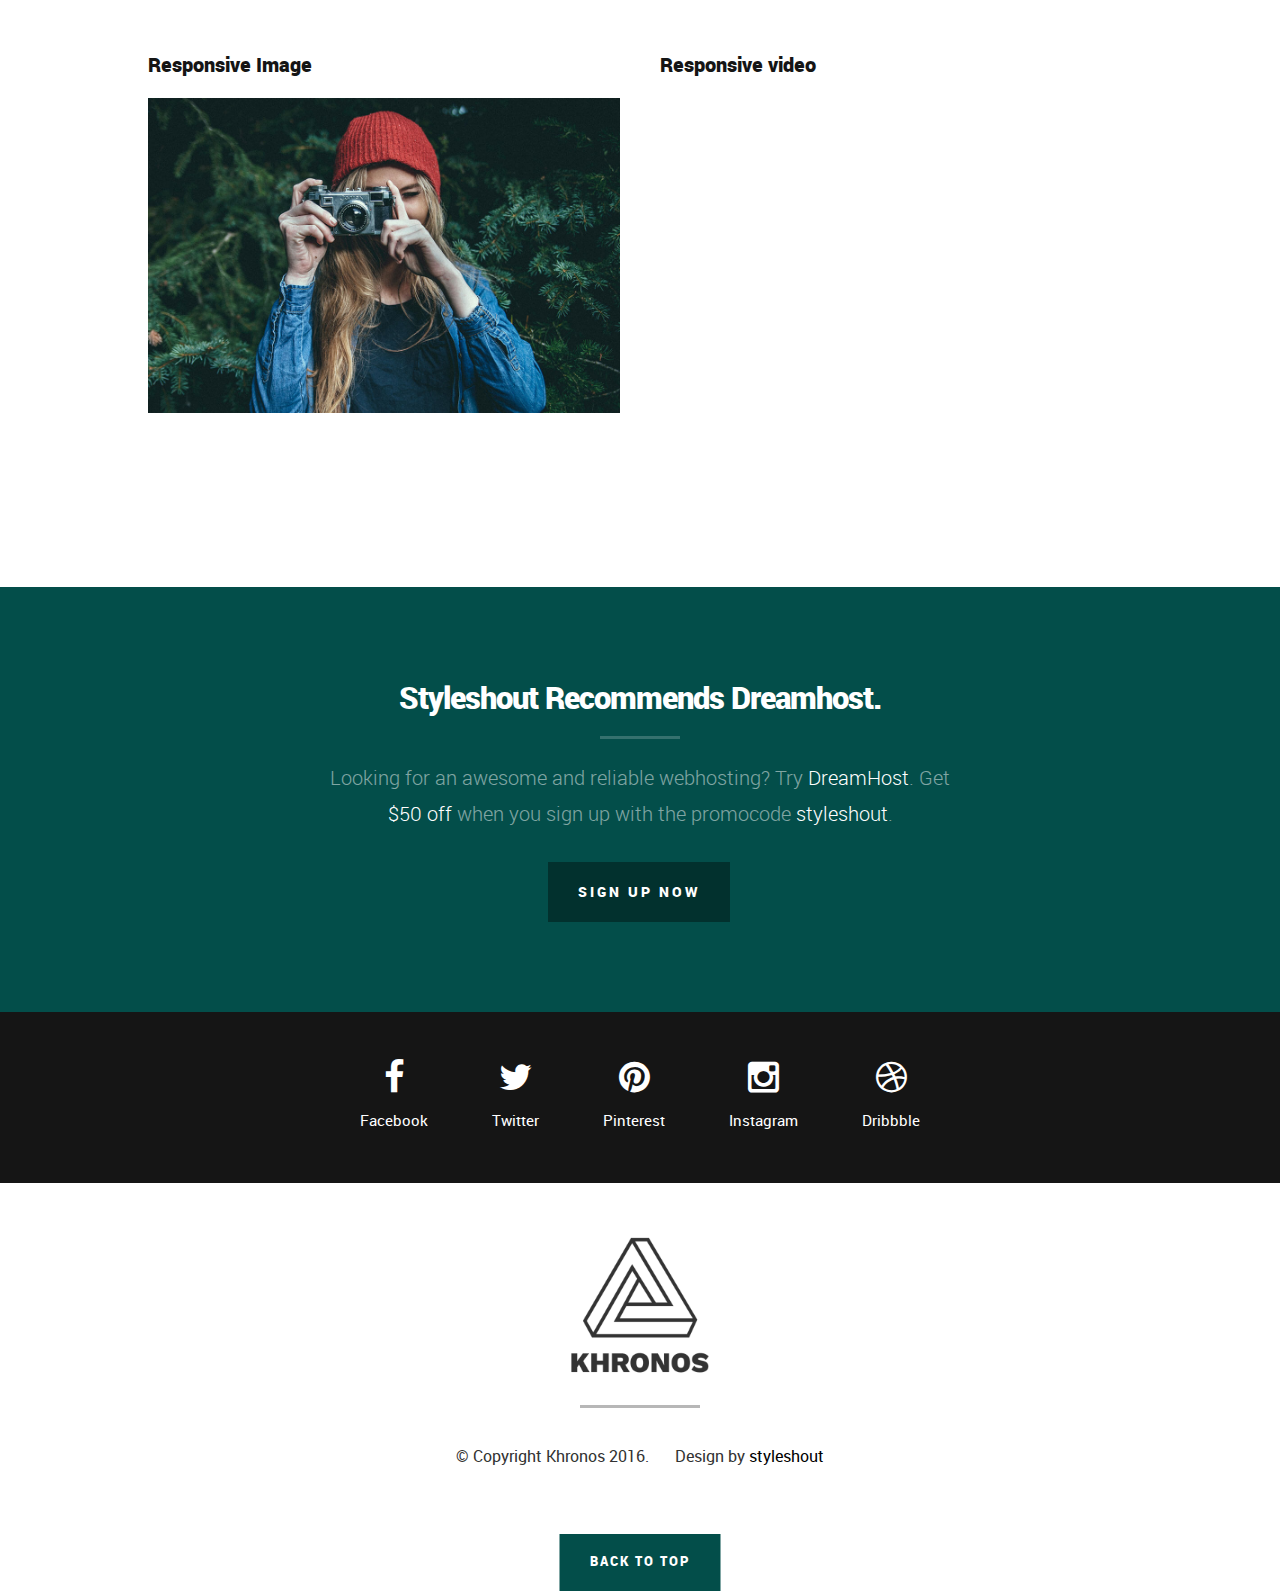
<file: static/styles.html>
<!DOCTYPE html>
<!--[if IE 8 ]><html class="no-js oldie ie8" lang="en"> <![endif]-->
<!--[if IE 9 ]><html class="no-js oldie ie9" lang="en"> <![endif]-->
<!--[if (gte IE 9)|!(IE)]><!--><html class="no-js" lang="en"> <!--<![endif]-->
<head>

   <!--- basic page needs
   ================================================== -->
   <meta charset="utf-8">
	<title>Khronos - Styles</title>
	<meta name="description" content="">  
	<meta name="author" content="">

   <!-- mobile specific metas
   ================================================== -->
	<meta name="viewport" content="width=device-width, initial-scale=1, maximum-scale=1">

 	<!-- CSS
   ================================================== -->
   <link rel="stylesheet" href="css/base.css">  
   <link rel="stylesheet" href="css/main.css">
   <link rel="stylesheet" href="css/vendor.css">

   <style type="text/css" media="screen">

   	#styles { 
   		background: white;
   		padding-top: 12rem;
   		padding-bottom: 12rem;
   	}
   	#styles .row {
   		max-width: 1024px;
     	}
     	#styles .section-intro {
   		max-width: 840px;
   		text-align: center;
     	}
      	
   </style>     

   <!-- script
   ================================================== -->
	<script src="js/modernizr.js"></script>

   <!-- favicons
	================================================== -->
	<link rel="icon" type="image/png" href="favicon.png">

</head>

<body id="top">

	<!-- header 
   ================================================== -->
   <header>

   	<div class="row">
   		<div class="logo">
	         <a href="index.html">Khronos</a>
	      </div> 

			<div class="social-links">
			   <ul>
					<li><a href="#"><i class="fa fa-facebook"></i></a></li>
					<li><a href="#"><i class="fa fa-twitter"></i></a></li>
				   <li><a href="#"><i class="fa fa-pinterest"></i></a></li>				   
				   <li><a href="#"><i class="fa fa-instagram"></i></a></li> 
				   <li><a href="#"><i class="fa fa-dribbble"></i></a></li>				     			
				</ul>
			</div>
   	</div> 

   </header> <!-- /header -->   

   <!-- home
   ================================================== -->
   <section id="home" class="home-static">

   	<div class="shadow-overlay"></div>

   	<div class="content-wrap-table">		   

		   <div class="main-content-tablecell">

		   	<div class="row">
		   		<div class="col-twelve">

		   			<div id="counter">
		   				<div class="half">
		   					<span>334 <sup>days</sup></span> 
		 						<span>23 <sup>hours</sup></span>
		   				</div>
							<div class="half">
								<span>50 <sup>mins</sup></span>
		 						<span>33 <sup>secs</sup></span>
		 					</div> 
		   			</div>

			  			<div class="bottom-text">
			  				<h1>Our site is launching soon.</h1>
				  			<p>
							Khronos is a modern and stylish website template designed to present
							your future super awesome product or service. 
				  			</p>			  				
			  			</div>			  						  			   			

			   	</div> <!-- /twelve --> 

			   	<div class="scroll-icon">

					   <p class="scroll-text">Scroll For More Info</p>
					   <a href="#styles" class="smoothscroll">
					   	<div class="mouse"></div>
					   </a>
				   	<div class="end-top"></div>

					</div> <!-- /scroll-icon -->
		   	</div> <!-- /row -->  

		   </div> <!-- /main-content --> 
		   
		</div> <!-- /content-wrap -->
   
   </section> <!-- /home -->


   <!-- Style Demo
   ================================================== -->
   <section id="styles">

   	<div class="row section-intro">

   		<div class="col-twelve">

   			<h1>Style Guide.</h1>

   			<p class="lead">Lorem ipsum Officia elit ad tempor dolore est ex incididunt incididunt occaecat culpa deserunt sunt labore in cillum ullamco magna in Excepteur consequat in reprehenderit proident mollit incididunt officia commodo.
   			Duis ea officia sed dolor pariatur enim dolore dolore quis incididunt nulla exercitation commodo veniam et ea incididunt.</p>   			

   		</div>

     	</div> <!-- /row -->

     	<div class="row">

     		<div class="col-six tab-full">

		      <h3>Paragraph and Image</h3>

		      <p><a href="#"><img width="120" height="120" class="pull-left" alt="sample-image" src="images/sample-image.jpg"></a>
		  		Lorem ipsum dolor sit amet, consectetuer adipiscing elit. Donec libero. Suspendisse bibendum.
		  		Cras id urna. Morbi tincidunt, orci ac convallis aliquam, lectus turpis varius lorem, eu
		  		posuere nunc justo tempus leo. Donec mattis, purus nec placerat bibendum, dui pede condimentum
		  		odio, ac blandit ante orci ut diam. Cras fringilla magna. Phasellus suscipit, leo a pharetra
		  		condimentum, lorem tellus eleifend magna, eget fringilla velit magna id neque.
		  		posuere nunc justo tempus leo. </p>

		  		<p>
		  		Lorem ipsum dolor sit amet, consectetuer adipiscing elit. Donec libero. Suspendisse bibendum.
		  		Cras id urna. Morbi tincidunt, orci ac convallis aliquam, lectus turpis varius lorem, eu
		  		posuere nunc justo tempus leo. Donec mattis, purus nec placerat bibendum, dui pede condimentum
		  		odio, ac blandit ante orci ut diam.	
 			   </p>

            <p>A <a href="#">link</a>,
  			   <abbr title="this really isn't a very good description">abbreviation</abbr>,
  			   <strong>strong text</strong>,
            <em>em text</em>,
  			   <del>deleted text</del>, and
            <mark>this is a mark text.</mark>
            <code>.code</code>
          	</p>

         </div>

         <div class="col-six tab-full">

            <h3>Drop Caps</h3>

	         <p class="drop-cap">Far far away, behind the word mountains, far from the countries Vokalia and Consonantia,
	         there live the blind texts. Separated they live in Bookmarksgrove right at the coast of the
	         Semantics, a large language ocean. A small river named Duden flows by their place and supplies it with the necessary regelialia. Morbi tincidunt, orci ac convallis aliquam, lectus turpis varius lorem, eu	posuere nunc justo tempus leo. Donec mattis, purus nec placerat bibendum, dui pede condimentum odio, ac blandit ante orci ut diam. Cras fringilla magna. Phasellus suscipit, leo a pharetra condimentum, lorem tellus eleifend magna, eget fringilla velit magna id neque.
		  		</p>

		      <h3>Small Print</h3>

		      <p>Buy one widget, get one free!
		  		<small>(While supplies last. Offer expires on the vernal equinox. Not valid in Ohio.)</small>
		  		</p>

		   </div>	         

		</div> <!-- /row -->

		<div class="row">

		  	<div class="col-six tab-full">

		      <h3>Pull Quotes</h3>

		      <aside class="pull-quote">
				   <blockquote>
					   <p>It is a paradisematic country, in which roasted parts of
		            sentences fly into your mouth. Even the all-powerful Pointing has no control about the blind
		            texts it is an almost unorthographic life One day however a small line of blind text by the name
		            of Lorem Ipsum decided to leave for the far World of Grammar.</p>
					</blockquote>
				</aside>

		   </div>

		   <div class="col-six tab-full">

		      <h3>Block Quotes</h3>

		      <blockquote cite="http://where-i-got-my-info-from.com">
				   <p>Your work is going to fill a large part of your life, and the only way to be truly satisfied is
		         to do what you believe is great work. And the only way to do great work is to love what you do.
		         If you haven't found it yet, keep looking. Don't settle. As with all matters of the heart, you'll know when you find it.
		         </p>
		
					<cite>
					   <a href="#">Steve Jobs</a>
					</cite>
			   </blockquote>

		      <blockquote>
		         <p>Good design is as little design as possible.</p>
		         <cite>Dieter Rams</cite>
		      </blockquote>

		   </div>

		</div> <!-- /row -->

		<div class="row half-bottom">

		 	<div class="col-six tab-full">

		      <h3>Example Lists</h3>

		      <ol>
				   <li>Here is an example</li>
				   <li>of an ordered list.</li>
				   <li>A parent list item.
				   	<ul>
				   		<li>one</li>
				   		<li>two</li>
				   		<li>three</li>
				   	</ul>
				   </li>
				   <li>A list item.</li>
			   </ol>

		      <ul class="disc">
				   <li>Here is an example</li>
				   <li>of an unordered list.</li>
			   </ul>	

			   <h3>Definition Lists</h3>	            

		      <h5>a) Multi-line Definitions (default)</h5>

		      <dl>
				   <dt><strong>This is a term</strong></dt>
				      <dd>this is the definition of that term, which both live in a <code>dl</code>.</dd>
				   <dt><strong>Another Term</strong></dt>
				      <dd>And it gets a definition too, which is this line</dd>
				      <dd>This is a 2<sup>nd</sup> definition for a single term. A <code>dt</code> may be followed by multiple <code>dd</code>s.</dd>
			   </dl>

		   </div>

		   <div class="col-six tab-full">		                  

		      <h3>Headers</h3>

		      <h1>H1 Heading</h1>
		      <h2>H2 Heading</h2>
		      <h3>H3 Heading</h3>
		      <h4>H4 Heading</h4>
		      <h5>H5 Heading</h5>
		      <h6>H6 Heading</h6>

		      <h3>Buttons</h3>

		    	<p>
		     		<a class="button button-primary full-width" href="#">Primary Button</a>
		     		<a class="button full-width" href="#">Default Button</a>
		     		<a class="button stroke full-width" href="#">Stroke Button</a>
		     	</p>

		   </div>

		</div> <!-- /row -->

		<div class="row">

		   <div class="col-twelve">

		    	<h3>Stats Tabs</h3>

		      <ul class="stats-tabs">
				   <li><a href="#">1,234 <em>Sasuke</em></a></li>
				   <li><a href="#">567 <em>Hinata</em></a></li>
				   <li><a href="#">23,456 <em>Naruto</em></a></li>
				   <li><a href="#">3,456 <em>Kiba</em></a></li>
				   <li><a href="#">456 <em>Shikamaru</em></a></li>
				   <li><a href="#">26 <em>Sakura</em></a></li>
				</ul>	      		

		   </div>	      	

		</div> <!-- /row -->

		<div class="row half-bottom">

      	<div class="col-six tab-full">

      		<h3>Responsive Image</h3>

      		<p><img src="images/shutterbug.jpg"></p>

      	</div>

      	<div class="col-six tab-full">

      		<h3>Responsive video</h3>

      		<div class="fluid-video-wrapper">
                  <iframe src="http://player.vimeo.com/video/14592941?title=0&amp;byline=0&amp;portrait=0&amp;color=F64B39" width="500" height="281" frameborder="0" webkitallowfullscreen mozallowfullscreen allowfullscreen></iframe> 
            </div>

      	</div>
      	
      </div> <!-- /row -->           
		   	
   </section> <!--styles -->	


   <!-- CTA Section
   ================================================== -->
	<section id="cta">

   	<div class="row cta-wrap">

   		<div class="col-twelve cta-content">  

	     		<h2 class="h01"><a href="http://www.dreamhost.com/r.cgi?287326|STYLESHOUT">Styleshout Recommends Dreamhost.</a></h2>

		      <p class="lead">
		      Looking for an awesome and reliable webhosting? Try <a href="http://www.dreamhost.com/r.cgi?287326|STYLESHOUT"><span>DreamHost</span></a>.
				Get <span>$50 off</span> when you sign up with the promocode <span>styleshout</span>. 
				<!-- Simply type	the promocode in the box labeled “Promo Code” when placing your order.	 -->
				</p>

				<div class="action">
			      <a class="button large" href="http://www.dreamhost.com/r.cgi?287326|STYLESHOUT">Sign Up Now</a>
		      </div>		     	

   		</div>

   	</div> <!-- /cta-content -->

   </section> <!-- /cta --> 


   <!-- footer
   ================================================== -->
   <footer>

   	<div class="social-wrap">
   		<div class="row">
				
	         <ul class="footer-social-list">
	            <li><a href="#">
	             	<i class="fa fa-facebook"></i><span>Facebook</span>
	            </a></li>
	            <li><a href="#">
	              	<i class="fa fa-twitter"></i><span>Twitter</span>
	            </a></li>
	            <li><a href="#">
	              	<i class="fa fa-pinterest"></i><span>Pinterest</span>
	            </a></li>
	            <li><a href="#">
	              	<i class="fa fa-instagram"></i><span>Instagram</span>
	            </a></li>
	            <li><a href="#">
	              	<i class="fa fa-dribbble"></i><span>Dribbble</span>
	            </a></li>
	         </ul>
	         
			</div> <!-- /row -->
   	</div> <!-- /social-wrap -->

   	<div class="footer-bottom">

			<div class="footer-logo">
					<img src="images/footer-logo.png" alt="">				
			</div>

   		<div class="copyright">
		     	<span>© Copyright Khronos 2016.</span> 
		     	<span>Design by <a href="http://www.styleshout.com/">styleshout</a></span>		         	
		   </div>		   

   	</div> <!-- /footer-bottom -->

   	<div class="back-to-top">
		 	<a href="#top" class="smoothscroll"><span>Back to Top</span></a>
		</div>

   </footer>

   <div id="preloader"> 
    	<div id="loader"></div>
   </div> 

   <!-- Java Script
   ================================================== --> 
   <script src="js/jquery-2.1.3.min.js"></script>
   <script src="js/plugins.js"></script>
   <script src="js/main.js"></script>

</body>

</html>
</file>
<file: static/css/base.css>
/* =================================================================== 
 *
 *  Khronos v1.0 Base Stylesheet
 *  url: www.styleshout.com
 *  06-10-2016
 *  ------------------------------------------------------------------
 *
 *  TOC:
 *  01. reset
 *  02. basic/base setup styles
 *  03. grid
 *  04. MISC
 *
 * =================================================================== */

 
/* ===================================================================
 * 01. reset - normalize.css v3.0.2 | MIT License | git.io/normalize
 *
 * ------------------------------------------------------------------- */

html {
	font-family: sans-serif;
	-ms-text-size-adjust: 100%;
	-webkit-text-size-adjust: 100%;
}

body {
	margin: 0;
}

article,
aside,
details,
figcaption,
figure,
footer,
header,
hgroup,
main,
menu,
nav,
section,
summary {
	display: block;
}

audio,
canvas,
progress,
video {
	display: inline-block;
	vertical-align: baseline;
}

audio:not([controls]) {
	display: none;
	height: 0;
}

[hidden],
template {
	display: none;
}

a {
	background: transparent;
}

a:active,
a:hover {
	outline: 0;
}

abbr[title] {
	border-bottom: 1px dotted;
}

b,
strong {
	font-weight: bold;
}

dfn {
	font-style: italic;
}

h1 {
	font-size: 2em;
	margin: 0.67em 0;
}

mark {
	background: #ff0;
	color: #000;
}

small {
	font-size: 80%;
}

sub,
sup {
	font-size: 75%;
	line-height: 0;
	position: relative;
	vertical-align: baseline;
}

sup {
	top: -0.5em;
}

sub {
	bottom: -0.25em;
}

img {
	border: 0;
}

svg:not(:root) {
	overflow: hidden;
}

figure {
	margin: 1em 40px;
}

hr {
	-moz-box-sizing: content-box;
	box-sizing: content-box;
	height: 0;
}

pre {
	overflow: auto;
}

code,
kbd,
pre,
samp {
	font-family: monospace, monospace;
	font-size: 1em;
}

button,
input,
optgroup,
select,
textarea {
	color: inherit;
	font: inherit;
	margin: 0;
}

button {
	overflow: visible;
}

button,
select {
	text-transform: none;
}

button,
html input[type="button"],
input[type="reset"],
input[type="submit"] {
	-webkit-appearance: button;
	cursor: pointer;
}

button[disabled],
html input[disabled] {
	cursor: default;
}

button::-moz-focus-inner,
input::-moz-focus-inner {
	border: 0;
	padding: 0;
}

input {
	line-height: normal;
}

input[type="checkbox"],
input[type="radio"] {
	box-sizing: border-box;
	padding: 0;
}

input[type="number"]::-webkit-inner-spin-button,
input[type="number"]::-webkit-outer-spin-button {
	height: auto;
}

input[type="search"] {
	-webkit-appearance: textfield;
	-moz-box-sizing: content-box;
	-webkit-box-sizing: content-box;
	box-sizing: content-box;
}

input[type="search"]::-webkit-search-cancel-button,
input[type="search"]::-webkit-search-decoration {
	-webkit-appearance: none;
}

fieldset {
	border: 1px solid #c0c0c0;
	margin: 0 2px;
	padding: 0.35em 0.625em 0.75em;
}

legend {
	border: 0;
	padding: 0;
}

textarea {
	overflow: auto;
}

optgroup {
	font-weight: bold;
}

table {
	border-collapse: collapse;
	border-spacing: 0;
}

td,
th {
	padding: 0;
}


/* ===================================================================
 * 02. basic/base setup styles - (_basic.scss)
 *
 * ------------------------------------------------------------------- */
html {
	font-size: 62.5%;
	box-sizing: border-box;
}

*,
*::before,
*::after {
	box-sizing: inherit;
}

body {
	font-weight: normal;
	line-height: 1;
	text-rendering: optimizeLegibility;
	word-wrap: break-word;
	-webkit-overflow-scrolling: touch;
	-webkit-text-size-adjust: none;
}

body,
input,
button {
	-moz-osx-font-smoothing: grayscale;
	-webkit-font-smoothing: antialiased;
}

/* -------------------------------------------------------------------
 * Media - (_basic.scss)
 * ------------------------------------------------------------------- */
img,
video {
	max-width: 100%;
	height: auto;
}

/* -------------------------------------------------------------------
 * Typography resets - (_basic.scss)
 * ------------------------------------------------------------------- */
div, dl, dt, dd, ul, ol, li, h1, h2, h3, h4, h5, h6, pre, form, p, blockquote, th, td {
	margin: 0;
	padding: 0;
}
h1, h2, h3, h4, h5, h6 {
	-webkit-font-variant-ligatures: common-ligatures;
	-moz-font-variant-ligatures: common-ligatures;
	font-variant-ligatures: common-ligatures;
	text-rendering: optimizeLegibility;
}
em, i {
	font-style: italic;
	line-height: inherit;
}
strong, b {
	font-weight: bold;
	line-height: inherit;
}
small {
	font-size: 60%;
	line-height: inherit;
}
ol, ul {
	list-style: none;
}
li {
	display: block;
}

/* -------------------------------------------------------------------
 * links - (_basic.scss)
 * ------------------------------------------------------------------- */
a {
	text-decoration: none;
	line-height: inherit;
}

a img {
	border: none;
}

/* ------------------------------------------------------------------- 
 * inputs - (_basic.scss)
 * ------------------------------------------------------------------- */
fieldset {
	margin: 0;
	padding: 0;
}

input[type="email"],
input[type="number"],
input[type="search"],
input[type="text"],
input[type="tel"],
input[type="url"],
input[type="password"],
textarea {
	-webkit-appearance: none;
	-moz-appearance: none;
	-ms-appearance: none;
	-o-appearance: none;
	appearance: none;
}


/* ===================================================================
 * 03. grid - (_grid.scss)
 *
 * ------------------------------------------------------------------- */
.row {
	width: 94%;
	max-width: 1170px;
	margin: 0 auto;
}

.row:before,
.row:after {
	content: "";
	display: table;
}

.row:after {
	clear: both;
}

.row .row {
	width: auto;
	max-width: none;
	margin-left: -20px;
	margin-right: -20px;
}

[class*="col-"],
.bgrid {
	float: left;
}

[class*="col-"] + [class*="col-"].end {
	float: right;
}

[class*="col-"] {
	padding: 0 20px;
}

.col-one {
	width: 8.33333%;
}
.col-two, .col-1-6 {
	width: 16.66667%;
}
.col-three, .col-1-4 {
	width: 25%;
}
.col-four, .col-1-3 {
	width: 33.33333%;
}
.col-five {
	width: 41.66667%;
}
.col-six, .col-1-2 {
	width: 50%;
}
.col-seven {
	width: 58.33333%;
}
.col-eight, .col-2-3 {
	width: 66.66667%;
}
.col-nine, .col-3-4 {
	width: 75%;
}
.col-ten, .col-5-6 {
	width: 83.33333%;
}
.col-eleven {
	width: 91.66667%;
}
.col-twelve, .col-full {
	width: 100%;
}

/* --------------------------------------------------------------- 
 * small screens - (_base.scss)
 * --------------------------------------------------------------- */
@media screen and (max-width:1024px) {
	.row .row {
		margin-left: -18px;
		margin-right: -18px;
	}

	[class*="col-"] {
		padding: 0 18px;
	}

}

/* ---------------------------------------------------------------
 * tablets - (_base.scss)
 * --------------------------------------------------------------- */
@media screen and (max-width:768px) {
	.row {
		width: auto;
		padding-left: 30px;
		padding-right: 30px;
	}

	.row .row {
		padding-left: 0;
		padding-right: 0;
		margin-left: -15px;
		margin-right: -15px;
	}

	[class*="col-"] {
		padding: 0 15px;
	}

	.tab-1-4 {
		width: 25%;
	}

	.tab-1-3 {
		width: 33.33333%;
	}

	.tab-1-2 {
		width: 50%;
	}

	.tab-2-3 {
		width: 66.66667%;
	}

	.tab-3-4 {
		width: 75%;
	}

	.tab-full {
		width: 100%;
	}

}

/* --------------------------------------------------------------- 
 * large mobile devices - (_base.scss)
 * --------------------------------------------------------------- */
@media screen and (max-width:600px) {
	.row {
		padding-left: 25px;
		padding-right: 25px;
	}

	.row .row {
		margin-left: -10px;
		margin-right: -10px;
	}

	[class*="col-"] {
		padding: 0 10px;
	}

	.mob-1-4 {
		width: 25%;
	}

	.mob-1-2 {
		width: 50%;
	}

	.mob-3-4 {
		width: 75%;
	}

	.mob-full {
		width: 100%;
	}

}

/* --------------------------------------------------------------- 
 * small mobile devices - (_base.scss)
 * --------------------------------------------------------------- */
@media screen and (max-width:400px) {
	.row .row {
		padding-left: 0;
		padding-right: 0;
		margin-left: 0;
		margin-right: 0;
	}

	[class*="col-"] {
		width: 100% !important;
		float: none !important;
		clear: both !important;
		margin-left: 0;
		margin-right: 0;
		padding: 0;
	}

	[class*="col-"] + [class*="col-"].end {
		float: none;
	}

}


/* ===================================================================
 * block grids - (_base.scss)
 *
 * ------------------------------------------------------------------- */

[class*="block-"]:before, [class*="block-"]:after {
	content: "";
	display: table;
}

[class*="block-"]:after {
	clear: both;
}

.block-1-6 .bgrid {
	width: 16.66667%;
}

.block-1-4 .bgrid {
	width: 25%;
}

.block-1-3 .bgrid {
	width: 33.33333%;
}

.block-1-2 .bgrid {
	width: 50%;
}

/**
 * Clearing for block grid columns. Allow columns with 
 * different heights to align properly.
 */
.block-1-6 .bgrid:nth-child(6n+1),
.block-1-4 .bgrid:nth-child(4n+1),
.block-1-3 .bgrid:nth-child(3n+1),
.block-1-2 .bgrid:nth-child(2n+1) {
	clear: both;
}

/* ---------------------------------------------------------------
 * small screens - (_base.scss)
 * --------------------------------------------------------------- */
@media screen and (max-width:1024px) {
	.block-s-1-6 .bgrid {
		width: 16.66667%;
	}

	.block-s-1-4 .bgrid {
		width: 25%;
	}

	.block-s-1-3 .bgrid {
		width: 33.33333%;
	}

	.block-s-1-2 .bgrid {
		width: 50%;
	}

	.block-s-full .bgrid {
		width: 100%;
		clear: both;
	}

	[class*="block-s-"] .bgrid:nth-child(n) {
		clear: none;
	}

	.block-s-1-6 .bgrid:nth-child(6n+1),
	.block-s-1-4 .bgrid:nth-child(4n+1),
	.block-s-1-3 .bgrid:nth-child(3n+1),
	.block-s-1-2 .bgrid:nth-child(2n+1) {
		clear: both;
	}

}

/* ---------------------------------------------------------------
 * tablets - (_base.scss)
 * --------------------------------------------------------------- */
@media screen and (max-width:768px) {
	.block-tab-1-6 .bgrid {
		width: 16.66667%;
	}

	.block-tab-1-4 .bgrid {
		width: 25%;
	}

	.block-tab-1-3 .bgrid {
		width: 33.33333%;
	}

	.block-tab-1-2 .bgrid {
		width: 50%;
	}

	.block-tab-full .bgrid {
		width: 100%;
		clear: both;
	}

	[class*="block-tab-"] .bgrid:nth-child(n) {
		clear: none;
	}

	.block-tab-1-6 .bgrid:nth-child(6n+1),
	.block-tab-1-4 .bgrid:nth-child(4n+1),
	.block-tab-1-3 .bgrid:nth-child(3n+1),
	.block-tab-1-2 .bgrid:nth-child(2n+1) {
		clear: both;
	}

}

/* ---------------------------------------------------------------
 * large mobile devices - (_base.scss)
 * --------------------------------------------------------------- */
@media screen and (max-width:600px) {
	.block-mob-1-6 .bgrid {
		width: 16.66667%;
	}

	.block-mob-1-4 .bgrid {
		width: 25%;
	}

	.block-mob-1-3 .bgrid {
		width: 33.33333%;
	}

	.block-mob-1-2 .bgrid {
		width: 50%;
	}

	.block-mob-full .bgrid {
		width: 100%;
		clear: both;
	}

	[class*="block-mob-"] .bgrid:nth-child(n) {
		clear: none;
	}

	.block-mob-1-6 .bgrid:nth-child(6n+1),
	.block-mob-1-4 .bgrid:nth-child(4n+1),
	.block-mob-1-3 .bgrid:nth-child(3n+1),
	.block-mob-1-2 .bgrid:nth-child(2n+1) {
		clear: both;
	}

}

/* ---------------------------------------------------------------
 * stack on small mobile devices - (_base.scss)
 * --------------------------------------------------------------- */
@media screen and (max-width:400px) {
	.stack .bgrid {
		width: 100% !important;
		float: none !important;
		clear: both !important;
		margin-left: 0;
		margin-right: 0;
	}

}


/* ===================================================================
 * 04. MISC  - (_base.scss)
 *
 * ------------------------------------------------------------------- */

/**
 * Clearing - (http://nicolasgallagher.com/micro-clearfix-hack/
 */
.group:before,
.group:after {
	content: "";
	display: table;
}

.group:after {
	clear: both;
}

/**
 * Misc Helper Styles 
 */
.hide {
	display: none;
}

.invisible {
	visibility: hidden;
}

.antialiased {
	-webkit-font-smoothing: antialiased;
	-moz-osx-font-smoothing: grayscale;
}

.overflow-hidden {
	overflow: hidden;
}

.remove-bottom {
	margin-bottom: 0;
}

.half-bottom {
	margin-bottom: 1.5rem !important;
}

.add-bottom {
	margin-bottom: 3rem !important;
}

.no-border {
	border: none;
}

.full-width {
	width: 100%;
}

.text-center {
	text-align: center;
}

.text-left {
	text-align: left;
}

.text-right {
	text-align: right;
}

.pull-left {
	float: left;
}

.pull-right {
	float: right;
}

.align-center {
	margin-left: auto;
	margin-right: auto;
	text-align: center;
}
</file>
<file: static/css/main.css>
/* =================================================================== 
 *
 *  Khronos v1.0 Main Stylesheet
 *  url: www.styleshout.com
 *  06-10-2016
 *  ------------------------------------------------------------------
 *
 *  TOC:
 *  01. webfonts and iconfonts
 *  02. base style overrides
 *  03. typography & general theme styles
 *  04. preloader
 *  05. forms
 *  06. buttons
 *  07. other components
 *  08. header styles
 *  09. home
 *  10. info
 *  11. cta
 *  12. footer
 *
 * =================================================================== */


/* ===================================================================
 * 01. webfonts and iconfonts - (_document-setup)
 *
 * ------------------------------------------------------------------- */
@import url("fonts.css");
@import url("font-awesome/css/font-awesome.min.css");
@import url("micons/micons.css");


/* ===================================================================
 * 02. base style overrides - (_document-setup)
 *
 * ------------------------------------------------------------------- */
html {
	font-size: 10px;
}
@media only screen and (max-width:1024px) {
	html {
		font-size: 9.375px;
	}
}
@media only screen and (max-width:768px) {
	html {
		font-size: 10px;
	}
}
@media only screen and (max-width:400px) {
	html {
		font-size: 9.375px;
	}
}
html, body {
	height: 100%;
}
body {
	background: #FFFFFF;
	font-family: "roboto-regular", sans-serif;
	font-size: 1.6rem;
	line-height: 3rem;
	color: #333333;
}

/* ------------------------------------------------------------------- 
 * links - (_document-setup) 
 * ------------------------------------------------------------------- */
a, a:visited {
	color: #057f78;
	-moz-transition: all 0.3s ease-in-out;
	-o-transition: all 0.3s ease-in-out;
	-webkit-transition: all 0.3s ease-in-out;
	-ms-transition: all 0.3s ease-in-out;
	transition: all 0.3s ease-in-out;
}
a:hover, a:focus {
	color: #000000;
}

/* ===================================================================
 * 03. typography & general theme styles - (_document-setup.scss) 
 *
 * ------------------------------------------------------------------- */
h1, h2, h3, h4, h5, h6, .h01, .h02, .h03, .h04, .h05, .h06 {
	font-family: "roboto-black", sans-serif;
	color: #151515;
	font-style: normal;
	text-rendering: optimizeLegibility;
	margin-bottom: 2.1rem;
}
h3, .h03, h4, .h04 {
	margin-bottom: 1.8rem;
}
h5, .h05, h6, .h06 {
	margin-bottom: 1.2rem;
}
h1, .h01 {
	font-size: 3.1rem;
	line-height: 1.35;
	letter-spacing: -.1rem;
}
@media only screen and (max-width:600px) {
	h1, .h01 {
		font-size: 2.6rem;
		letter-spacing: -.07rem;
	}
}
h2, .h02 {
	font-size: 2.4rem;
	line-height: 1.25;
}
h3, .h03 {
	font-size: 2rem;
	line-height: 1.5;
}
h4, .h04 {
	font-size: 1.7rem;
	line-height: 1.76;
}
h5, .h05 {
	font-size: 1.4rem;
	line-height: 1.7;
	text-transform: uppercase;
	letter-spacing: .2rem;
}
h6, .h06 {
	font-size: 1.3rem;
	line-height: 1.85;
	text-transform: uppercase;
	letter-spacing: .2rem;
}
p img {
	margin: 0;
}
p.lead {
	font-family: "roboto-light", serif;
	font-size: 2rem;
	line-height: 1.8;
	color: #4d4d4d;
}
@media only screen and (max-width:768px) {
	p.lead {
		font-size: 1.8rem;
	}
}
em, i, strong, b {
	font-size: 1.6rem;
	line-height: 3rem;
	font-style: normal;
	font-weight: normal;
}
em, i {
	font-family: "roboto-italic", serif;
}
strong, b {
	font-family: "roboto-bold", serif;
}
small {
	font-size: 1.1rem;
	line-height: inherit;
}
blockquote {
	margin: 3rem 0;
	padding-left: 4rem;
	position: relative;
}
blockquote:before {
	content: "\201C";
	font-size: 8rem;
	line-height: 0px;
	margin: 0;
	color: #333;
	font-family: arial, sans-serif;
	position: absolute;
	top: 3rem;
	left: 0;
}
blockquote p {
	font-family: georgia, serif;
	font-style: italic;
	padding: 0;
	font-size: 1.9rem;
	line-height: 1.75;
}
blockquote cite {
	display: block;
	font-size: 1.2rem;
	font-style: normal;
	line-height: 1.65;
}
blockquote cite:before {
	content: "\2014 \0020";
}
blockquote cite a, blockquote cite a:visited {
	color: #4d4d4d;
	border: none;
}
abbr {
	font-family: "roboto-bold", serif;
	font-variant: small-caps;
	text-transform: lowercase;
	letter-spacing: .05rem;
	color: #4d4d4d;
}
var, kbd, samp, code, pre {
	font-family: Consolas, "Andale Mono", Courier, "Courier New", monospace;
}
pre {
	padding: 2.4rem 3rem 3rem;
	background: #F1F1F1;
}
code {
	font-size: 1.4rem;
	margin: 0 .2rem;
	padding: .3rem .6rem;
	white-space: nowrap;
	background: #F1F1F1;
	border: 1px solid #E1E1E1;
	border-radius: 3px;
}
pre > code {
	display: block;
	white-space: pre;
	line-height: 2;
	padding: 0;
	margin: 0;
}
pre.prettyprint > code {
	border: none;
}
del {
	text-decoration: line-through;
}
abbr[title], dfn[title] {
	border-bottom: 1px dotted;
	cursor: help;
}
mark {
	background: #FFF49B;
	color: #000;
}
hr {
	border: solid #d2d2d2;
	border-width: 1px 0 0;
	clear: both;
	margin: 2.4rem 0 1.5rem;
	height: 0;
}

/* ------------------------------------------------------------------- 
 * Lists - (_document-setup)  
 * ------------------------------------------------------------------- */
ol {
	list-style: decimal;
}
ul {
	list-style: disc;
}
li {
	display: list-item;
}
ol, ul {
	margin-left: 1.7rem;
}
ul li {
	padding-left: .4rem;
}
ul ul, ul ol, ol ol, ol ul {
	margin: .6rem 0 .6rem 1.7rem;
}
ul.disc li {
	display: list-item;
	list-style: none;
	padding: 0 0 0 .8rem;
	position: relative;
}
ul.disc li::before {
	content: "";
	display: inline-block;
	width: 8px;
	height: 8px;
	border-radius: 50%;
	background: #034e4a;
	position: absolute;
	left: -17px;
	top: 11px;
	vertical-align: middle;
}
dt {
	margin: 0;
	color: #034e4a;
}
dd {
	margin: 0 0 0 2rem;
}

/* ------------------------------------------------------------------- 
 * Spacing - (_document-setup)  
 * ------------------------------------------------------------------- */
button, .button {
	margin-bottom: 1.2;
}
fieldset {
	margin-bottom: 1.5rem;
}
input,
textarea,
select,
pre,
blockquote,
figure,
table,
p,
ul,
ol,
dl,
form,
.fluid-video-wrapper,
.ss-custom-select {
	margin-bottom: 3rem;
}

/* ------------------------------------------------------------------- 
 * floated image - (_document-setup)  
 * ------------------------------------------------------------------- */
img.pull-right {
	margin: 1.5rem 0 0 3rem;
}
img.pull-left {
	margin: 1.5rem 3rem 0 0;
}

/* ------------------------------------------------------------------- 
 * block grids paddings
 * ------------------------------------------------------------------- */
.bgrid {
	padding: 0 20px;
}
@media only screen and (max-width:1024px) {
	.bgrid {
		padding: 0 18px;
	}
}
@media only screen and (max-width:768px) {
	.bgrid {
		padding: 0 15px;
	}
}
@media only screen and (max-width:600px) {
	.bgrid {
		padding: 0 10px;
	}
}
@media only screen and (max-width:400px) {
	.bgrid {
		padding: 0;
	}
}

 
/* ===================================================================
 * 04. preloader - (_preloader-1.scss)
 *
 * ------------------------------------------------------------------- */
#preloader {
	position: fixed;
	top: 0;
	left: 0;
	right: 0;
	bottom: 0;
	background: #050505;
	z-index: 800;
	height: 100%;
	width: 100%;
}
.no-js #preloader, .oldie #preloader {
	display: none;
}
#loader {
	position: absolute;
	left: 50%;
	top: 50%;
	width: 60px;
	height: 60px;
	margin: -30px 0 0 -30px;
	padding: 0;
}
#loader:before {
	content: "";
	border-top: 6px solid rgba(255, 255, 255, 0.1);
	border-right: 6px solid rgba(255, 255, 255, 0.1);
	border-bottom: 6px solid rgba(255, 255, 255, 0.1);
	border-left: 6px solid #FFFFFF;
	-webkit-animation: load 1.1s infinite linear;
	animation: load 1.1s infinite linear;
	display: block;
	border-radius: 50%;
	width: 60px;
	height: 60px;
}
@-webkit-keyframes load {
	0% {
		-webkit-transform: rotate(0deg);
		transform: rotate(0deg);
	}
	100% {
		-webkit-transform: rotate(360deg);
		transform: rotate(360deg);
	}
}
@keyframes load {
	0% {
		-webkit-transform: rotate(0deg);
		transform: rotate(0deg);
	}
	100% {
		-webkit-transform: rotate(360deg);
		transform: rotate(360deg);
	}
}


/* ===================================================================
 * 05. forms - (_forms.scss)
 *
 * ------------------------------------------------------------------- */
fieldset {
	border: none;
}
input[type="email"],
input[type="number"],
input[type="search"],
input[type="text"],
input[type="tel"],
input[type="url"],
input[type="password"],
textarea,
select {
	display: block;
	height: 6rem;
	padding: 1.5rem 2rem;
	border: none;
	border-bottom: 3px solid rgba(17, 17, 17, 0.5);
	outline: none;
	vertical-align: middle;
	color: #333333;
	font-family: "roboto-regular", sans-serif;
	font-size: 1.7rem;
	line-height: 3rem;
	max-width: 100%;
	background: transparent;
	-moz-transition: all 0.3s ease-in-out;
	-o-transition: all 0.3s ease-in-out;
	-webkit-transition: all 0.3s ease-in-out;
	-ms-transition: all 0.3s ease-in-out;
	transition: all 0.3s ease-in-out;
}
textarea {
	min-height: 25rem;
}
input[type="email"]:focus,
input[type="number"]:focus,
input[type="search"]:focus,
input[type="text"]:focus,
input[type="tel"]:focus,
input[type="url"]:focus,
input[type="password"]:focus,
textarea:focus,
select:focus {
	color: #000000;
	border-color: #034e4a;
}
label, legend {
	font-family: "roboto-bold", sans-serif;
	font-size: 1.6rem;
	margin-bottom: .6rem;
	color: black;
	display: block;
}
input[type="checkbox"],
input[type="radio"] {
	display: inline;
}

label > .label-text {
	display: inline-block;
	margin-left: 1rem;
	font-family: "roboto-regular", sans-serif;
	line-height: inherit;
}

label > input[type="checkbox"],
label > input[type="radio"] {
	margin: 0;
	position: relative;
	top: .15rem;
}

/* ------------------------------------------------------------------- 
 * Style Placeholder Text  
 * ------------------------------------------------------------------- */
::-webkit-input-placeholder {
	color: gray;
}
:-moz-placeholder {
	color: gray;  /* Firefox 18- */
}
::-moz-placeholder {
	color: gray;  /* Firefox 19+ */
}
:-ms-input-placeholder {
	color: gray;
}
.placeholder {
	color: gray !important;
}

/* ===================================================================
 * 06. buttons - (_button-essentials.scss)
 *
 * ------------------------------------------------------------------- */
.button,
a.button,
button,
input[type="submit"],
input[type="reset"],
input[type="button"] {
	display: inline-block;
	font-family: "roboto-black", sans-serif;
	font-size: 1.4rem;
	text-transform: uppercase;
	letter-spacing: .3rem;
	height: 5.4rem;
	line-height: 5.4rem;
	padding: 0 3rem;
	margin: 0 .3rem 1.2rem 0;
	background: #d8d8d8;
	color: #313131;
	text-decoration: none;
	cursor: pointer;
	text-align: center;
	white-space: nowrap;
	border: none;
	-moz-transition: all 0.3s ease-in-out;
	-o-transition: all 0.3s ease-in-out;
	-webkit-transition: all 0.3s ease-in-out;
	-ms-transition: all 0.3s ease-in-out;
	transition: all 0.3s ease-in-out;
}

.button:hover,
a.button:hover,
button:hover,
input[type="submit"]:hover,
input[type="reset"]:hover,
input[type="button"]:hover,
.button:focus,
button:focus,
input[type="submit"]:focus,
input[type="reset"]:focus,
input[type="button"]:focus {
	background: #bebebe;
	color: #000000;
	outline: 0;
}

.button.button-primary,
a.button.button-primary,
button.button-primary,
input[type="submit"].button-primary,
input[type="reset"].button-primary,
input[type="button"].button-primary {
	background: #034e4a;
	color: #FFFFFF;
}

.button.button-primary:hover,
a.button.button-primary:hover,
button.button-primary:hover,
input[type="submit"].button-primary:hover,
input[type="reset"].button-primary:hover,
input[type="button"].button-primary:hover,
.button.button-primary:focus,
button.button-primary:focus,
input[type="submit"].button-primary:focus,
input[type="reset"].button-primary:focus,
input[type="button"].button-primary:focus {
	background: #1f1f1f;
}

button.full-width,
.button.full-width {
	width: 100%;
	margin-right: 0;
}

button.medium,
.button.medium {
	height: 5.7rem !important;
	line-height: 5.7rem !important;
	padding: 0 1.8rem !important;
}

button.large,
.button.large {
	height: 6rem !important;
	line-height: 6rem !important;
	padding: 0rem 3rem !important;
}

button.stroke,
.button.stroke {
	background: transparent !important;
	border: 3px solid #313131;
	line-height: 4.8rem;
}

button.stroke.medium,
.button.stroke.medium {
	line-height: 5.1rem !important;
}

button.stroke.large,
.button.stroke.large {
	line-height: 5.4rem !important;
}

button.stroke:hover,
.button.stroke:hover {
	border: 3px solid #034e4a;
	color: #034e4a;
}

button::-moz-focus-inner,
input::-moz-focus-inner {
	border: 0;
	padding: 0;
}


/* ===================================================================
 * 07. other components - (_others.scss)
 *
 * ------------------------------------------------------------------- */

/* ------------------------------------------------------------------- 
 * additional typo styles - (_additional-typo.scss)
 * ------------------------------------------------------------------- */

/* drop cap 
 * ----------------------------------------------- */
.drop-cap:first-letter {
	float: left;
	margin: 0;
	padding: 1.5rem .6rem 0 0;
	font-size: 8.4rem;
	font-family: "roboto-bold", sans-serif;
	line-height: 6rem;
	text-indent: 0;
	background: transparent;
	color: #151515;
}

/* line definition style 
 * ----------------------------------------------- */
.lining dt, .lining dd {
	display: inline;
	margin: 0;
}
.lining dt + dt:before, .lining dd + dt:before {
	content: "\A";
	white-space: pre;
}
.lining dd + dd:before {
	content: ", ";
}
.lining dd + dd:before {
	content: ", ";
}
.lining dd:before {
	content: ": ";
	margin-left: -0.2em;
}

/* dictionary definition style 
 * ----------------------------------------------- */
.dictionary-style dt {
	display: inline;
	counter-reset: definitions;
}
.dictionary-style dt + dt:before {
	content: ", ";
	margin-left: -0.2em;
}
.dictionary-style dd {
	display: block;
	counter-increment: definitions;
}
.dictionary-style dd:before {
	content: counter(definitions, decimal) ". ";
}

/** 
 * Pull Quotes
 * -----------
 * markup:
 *
 * <aside class="pull-quote">
 *		<blockquote>
 *			<p></p>
 *		</blockquote>
 *	</aside>
 *
 * --------------------------------------------------------------------- */
.pull-quote {
	position: relative;
	padding: 2.1rem 3rem 2.1rem 0px;
}
.pull-quote:before, .pull-quote:after {
	height: 1em;
	position: absolute;
	font-size: 8rem;
	font-family: Arial, Sans-Serif;
	color: #333;
}
.pull-quote:before {
	content: "\201C";
	top: 33px;
	left: 0;
}
.pull-quote:after {
	content: '\201D';
	bottom: -33px;
	right: 0;
}
.pull-quote blockquote {
	margin: 0;
}
.pull-quote blockquote:before {
	content: none;
}

/** 
 * Stats Tab
 * ---------
 * markup:
 *
 * <ul class="stats-tabs">
 *		<li><a href="#">[value]<em>[name]</em></a></li>
 *	</ul>
 *
 * Extend this object into your markup.
 *
 * --------------------------------------------------------------------- */
.stats-tabs {
	padding: 0;
	margin: 3rem 0;
}
.stats-tabs li {
	display: inline-block;
	margin: 0 1.5rem 3rem 0;
	padding: 0 1.5rem 0 0;
	border-right: 1px solid #ccc;
}
.stats-tabs li:last-child {
	margin: 0;
	padding: 0;
	border: none;
}
.stats-tabs li a {
	display: inline-block;
	font-size: 2.5rem;
	font-family: "roboto-bold", sans-serif;
	border: none;
	color: #252525;
}
.stats-tabs li a:hover {
	color: #034e4a;
}
.stats-tabs li a em {
	display: block;
	margin: .6rem 0 0 0;
	font-size: 1.4rem;
	font-family: "roboto-regular", sans-serif;
	color: #4d4d4d;
}


/* ===================================================================
 * 08. header styles - (_layout.scss)
 *
 * ------------------------------------------------------------------- */
header {
	width: 100%;
	height: auto;
	position: absolute;
	left: 0;
	top: 0;
	z-index: 700;
}
header .row {
	height: auto;
	max-width: 1290px;
	position: relative;
}

/* ------------------------------------------------------------------- 
 * header logo - (_layout.css) 
 * ------------------------------------------------------------------- */
header .logo {
	position: absolute;
	left: 26px;
	top: 0;
	margin-top: 78px;
}
header .logo a {
	display: block;
	margin: 0;
	padding: 0;
	outline: 0;
	border: none;
	width: 97px;
	height: 84px;
	background: url("../images/logo.png") no-repeat center;
	background-size: 97px 84px;
	font: 0/0 a;
	text-shadow: none;
	color: transparent;
	-moz-transition: all 0.5s ease-in-out;
	-o-transition: all 0.5s ease-in-out;
	-webkit-transition: all 0.5s ease-in-out;
	-ms-transition: all 0.5s ease-in-out;
	transition: all 0.5s ease-in-out;
}

/* ------------------------------------------------------------------- 
 * header social - (_layout.css)  
 * ------------------------------------------------------------------- */
header .social-links {
	position: absolute;
	right: 20px;
	top: 78px;
	text-align: right;
}

header .social-links ul {
	display: block;
	list-style: none;
	margin: 0;
	padding: 0;
	font-size: 2.7rem;
}

header .social-links ul li {
	display: inline-block;
	padding: 0 .9rem;
}

header .social-links ul li:last-child {
	padding-right: 0;
}

header .social-links ul li a,
header .social-links ul li a:visited {
	color: #FFFFFF;
}

header .social-links ul li a:hover,
header .social-links ul li a:focus {
	color: #057f78;
}

/* ------------------------------------------------------------------- 
 * responsive:
 * header section 
 * ------------------------------------------------------------------- */
@media only screen and (max-width:1024px) {
	header .logo {
		left: 24px;
		margin-top: 42px;
	}
	header .logo a {
		width: 90px;
		height: 78px;
		background-size: 90px 78px;
	}
	header .social-links {
		right: 18px;
		top: 54px;
	}
}
@media only screen and (max-width:768px) {
	header .logo {
		left: 51px;
		margin-top: 36px;
	}
	header .logo a {
		width: 80px;
		height: 70px;
		background-size: 80px 70px;
	}
	header .social-links {
		right: 45px;
		top: 48px;
	}
}
@media only screen and (max-width:600px) {
	header .logo {
		left: 41px;
		margin-top: 30px;
	}
	header .logo a {
		width: 70px;
		height: 61px;
		background-size: 70px 61px;
	}
	header .social-links {
		right: 41px;
		top: 42px;
	}
	header .social-links ul {
		font-size: 2.4rem;
	}
}
@media only screen and (max-width:500px) {
	header .logo {
		left: 35px;
	}
	header .social-links {
		right: 35px;
	}
	header .social-links ul {
		font-size: 2.1rem;
	}
	header .social-links ul li {
		padding: 0 .6rem;
	}
}
@media only screen and (max-width:380px) {
	header .logo {
		left: 30px;
		margin-top: 30px;
	}
	header .logo a {
		width: 60px;
		height: 52px;
		background-size: 60px 52px;
	}
	header .social-links ul {
		font-size: 2rem;
	}
	header .social-links li {
		padding: 0 .3rem;
	}
}

/* ===================================================================
 * 09. home - (_layout.scss)
 *
 * ------------------------------------------------------------------- */
#home {
	background: #020507;
	width: 100%;
	height: 100%;
	min-height: 800px;
	z-index: 600;
	position: relative;
}
#home .shadow-overlay {
	position: absolute;
	top: 0;
	left: 0;
	width: 100%;
	height: 100%;
	opacity: .9;
	background: -moz-linear-gradient(left, black 0%, black 20%, transparent 100%);  /* FF3.6-15 */
	background: -webkit-linear-gradient(left, black 0%, black 20%, transparent 100%);  /* Chrome10-25,Safari5.1-6 */
	background: linear-gradient(to right, black 0%, black 20%, transparent 100%);  /* W3C, IE10+, FF16+, Chrome26+, Opera12+, Safari7+ */
	filter: progid:DXImageTransform.Microsoft.gradient(startColorstr='#000000', endColorstr='#00000000', GradientType=1);  /* IE6-9 */
}
#home .row {
	max-width: 1290px;
}

#home.home-static {
	background-image: url(../images/home-bg.jpg);
	background-repeat: no-repeat;
	background-position: center;
	-webkit-background-size: cover;
	-moz-background-size: cover;
	background-size: cover;
}

#home.home-particles {
	background: #020507;
	overflow: hidden;
}
#home.home-particles .pg-canvas {
	position: absolute;
	top: 0;
	left: 0;
	height: 100% !important;
	width: 100% !important;
	opacity: .12;
}
#home.home-particles .shadow-overlay {
	display: none;
}

#home.home-slides {
	height: 100% !important;
}

.content-wrap-table {
	width: 100%;
	height: 100%;
	display: table;
	position: relative;
}
.main-content-tablecell {
	display: table-cell;
	vertical-align: bottom;
	z-index: 700;
}
.main-content-tablecell .row {
	position: relative;
	padding-top: 4.2rem;
	padding-bottom: 15rem;
}

.main-content-tablecell #counter {
	margin-bottom: 4.2rem;
}
.main-content-tablecell #counter:before,
.main-content-tablecell #counter:after {
	content: "";
	display: table;
}
.main-content-tablecell #counter:after {
	clear: both;
}
.main-content-tablecell #counter .half {
	float: left;
}
.main-content-tablecell #counter span {
	float: left;
	text-align: right;
	color: #FFFFFF;
	font-family: "roboto-black", sans-serif;
	font-size: 12rem;
	line-height: 1;
	padding: 0;
	margin-bottom: 1.5rem;
}
.main-content-tablecell #counter span sup {
	font-family: "roboto-bold", sans-serif;
	font-size: .17em;
	color: rgba(255, 255, 255, 0.3);
	top: -3.6em;
	right: 1em;
}
.main-content-tablecell h1 {
	font-size: 4.2rem;
	line-height: 1.143;
	color: #FFFFFF;
	margin-bottom: 1.2rem;
	max-width: 600px;
	position: relative;
}
.main-content-tablecell p {
	color: rgba(255, 255, 255, 0.3);
	font-family: "roboto-regular", sans-serif;
	font-size: 1.8rem;
	max-width: 400px;
}

.scroll-icon {
	position: absolute;
	width: 200px;
	height: 90px;
	padding-right: 3.5rem;
	bottom: 0;
	right: 20px;
	text-align: right;
	border-right: 1px dashed rgba(255, 255, 255, 0.3);
}
.scroll-icon .scroll-text {
	font-family: "roboto-bold", sans-serif;
	font-size: 1.5rem;
	color: #FFFFFF;
	margin-top: 1.5rem;
}
.scroll-icon .end-top {
	content: "";
	background-color: #FFFFFF;
	width: 7px;
	height: 7px;
	border-radius: 50%;
	display: inline-block;
	vertical-align: top;
	position: absolute;
	top: -6px;
	right: -4px;
}
.scroll-icon .mouse {
	position: absolute;
	height: 38px;
	width: 25px;
	border: 3px solid #FFFFFF;
	border-radius: 12px;
	right: -13px;
	top: 10px;
	display: block;
	text-align: center;
	z-index: 700;
	-webkit-animation: vertical 3s ease infinite;
	animation: vertical 3s ease infinite;
}
.scroll-icon .mouse::before {
	content: "";
	display: block;
	height: 5px;
	width: 3px;
	background-color: #FFFFFF;
	position: absolute;
	top: 6px;
	left: 50%;
	margin-left: -1.5px;
	border-radius: 2px;
}
@-webkit-keyframes vertical {
	0%, 60%, 80%, 100% {
		-webkit-transform: translateY(0);
	}
	20% {
		-webkit-transform: translateY(-5px);
	}
	40% {
		-webkit-transform: translateY(20px);
	}
}
@keyframes vertical {
	0%, 60%, 80%, 100% {
		-webkit-transform: translateY(0);
	}
	20% {
		-webkit-transform: translateY(-5px);
	}
	40% {
		-webkit-transform: translateY(20px);
	}
}

/* ------------------------------------------------------------------- 
 * responsive:
 * home section 
 * ------------------------------------------------------------------- */
@media only screen and (max-width:1200px) {
	.main-content-tablecell #counter {
		margin-bottom: 2.4rem;
	}
	.main-content-tablecell #counter span {
		font-size: 11rem;
	}
}
@media only screen and (max-width:1024px) {
	.main-content-tablecell h1 {
		font-size: 3.5rem;
	}
	.main-content-tablecell p {
		font-size: 1.7rem;
	}
}
@media only screen and (max-width:768px) {
	.main-content-tablecell #counter {
		margin-bottom: 1.2rem;
	}
	.main-content-tablecell #counter span {
		font-size: 10.4rem;
	}
	.main-content-tablecell .row {
		padding-bottom: 12rem;
	}
	.main-content-tablecell h1 {
		font-size: 3.2rem;
	}
	.main-content-tablecell p {
		font-size: 1.6rem;
	}
	.scroll-icon {
		right: 45px;
	}
	.scroll-icon .scroll-text {
		font-size: 1.4rem;
	}
}
@media only screen and (max-width:600px) {
	#home {
		min-height: 700px;
	}
	.main-content-tablecell #counter {
		margin-bottom: .9rem;
	}
	.main-content-tablecell #counter span {
		font-size: 8.4rem;
	}
	.main-content-tablecell h1 {
		font-size: 2.7rem;
	}
}
@media only screen and (max-width:500px) {
	.main-content-tablecell #counter span {
		font-size: 7.2rem;
	}
}
@media only screen and (max-width:400px) {
	#home {
		min-height: 600px;
	}
	.main-content-tablecell #counter {
		margin-bottom: 1.5rem;
	}
	.main-content-tablecell #counter span {
		font-size: 6rem;
		margin-bottom: .9rem;
	}
	.main-content-tablecell #counter span sup {
		font-size: .2em;
		top: -2.8em;
	}
	.main-content-tablecell h1 {
		font-size: 2.4rem;
	}
}


/* ===================================================================
 * 10. info - (_layout.scss)
 *
 * ------------------------------------------------------------------- */
#info {
	background: #FFFFFF;
	background-image: url(../images/info-bg.jpg);
	background-attachment: fixed;
	background-repeat: no-repeat;
	background-position: center;
	-webkit-background-size: cover;
	-moz-background-size: cover;
	background-size: cover;
	padding: 10.2rem 0 9rem;
	position: relative;
	color: rgba(17, 17, 17, 0.7);
}
#info .info-overlay {
	position: absolute;
	top: 0;
	left: 0;
	width: 100%;
	height: 100%;
	background-color: #FFFFFF;
	opacity: .7;
}

/* tabs 
 *-------------------------------------------- */
#info .tabs-wrap {
	margin: 3rem 0;
	text-align: center;
	position: relative;
}
#info .tabs-wrap ul.tabs {
	display: inline-block;
	margin: 0 0 6rem 0;
	padding: 0;
}
#info .tabs-wrap ul.tabs li {
	display: inline-block;
	font-family: "roboto-black", sans-serif;
	text-transform: uppercase;
	background: transparent;
	font-size: 1.4rem;
	letter-spacing: .2rem;
	color: rgba(17, 17, 17, 0.6);
	padding: .9rem 3rem;
	margin: 0 1rem 0 0;
	border: 1px solid rgba(0, 0, 0, 0.15);
	cursor: pointer;
}
#info .tabs-wrap ul.tabs li:last-child {
	margin-right: 0;
}
#info .tabs-wrap ul.tabs li:hover {
	background: rgba(255, 255, 255, 0.2);
	color: rgba(17, 17, 17, 0.8);
}
#info .tabs-wrap ul.tabs li.active {
	background: #151515;
	color: #FFFFFF;
	border: none;
}
#info .tabs-wrap ul.tabs li i {
	margin-right: 7px;
	font-size: 1.8rem;
	position: relative;
	top: .3rem;
}
#info .tabs-wrap .tab-container {
	clear: both;
	width: 100%;
	min-height: 20rem;
	height: auto;
}
#info .tabs-wrap .tab-content {
	padding: 3rem 0;
	display: none;
}
#info .tabs-wrap .tab-entry-intro {
	max-width: 700px;
	text-align: center;
	margin-left: auto;
	margin-right: auto;
	margin-bottom: 4.2rem;
}
#info .tabs-wrap .tab-entry-intro h1 {
	font-size: 4.5rem;
	line-height: 1.267;
}
#info .tabs-wrap .tab-entry-intro p.lead {
	color: rgba(17, 17, 17, 0.5);
}
#info .tabs-wrap .tab-entry-intro .with-bottom-line {
	position: relative;
	overflow: hidden;
}
#info .tabs-wrap .tab-entry-intro .with-bottom-line::after {
	display: block;
	background-color: rgba(17, 17, 17, 0.3);
	width: 120px;
	height: 3px;
	content: '\0020';
	position: absolute;
	left: 50%;
	bottom: 0;
	margin-left: -60px;
}
#info .row .form-wrap {
	max-width: 700px;
	margin-top: 6rem;
	margin-right: auto;
	margin-left: auto;
}
#info .row .form-wrap .form-field {
	margin-bottom: 3.6rem;
}
#info .row .form-wrap input[type="email"],
#info .row .form-wrap input[type="number"],
#info .row .form-wrap input[type="search"],
#info .row .form-wrap input[type="text"],
#info .row .form-wrap input[type="tel"],
#info .row .form-wrap input[type="url"],
#info .row .form-wrap input[type="password"],
#info .row .form-wrap textarea,
#info .row .form-wrap select,
#info .row .form-wrap button,
#info .row .form-wrap .button {
	width: 100%;
	margin-bottom: 0;
}

/* ------------------------------------------------------------------- 
 * responsive:
 * tabs
 * ------------------------------------------------------------------- */
@media only screen and (max-width:768px) {
	#info .tabs-wrap ul.tabs {
		margin: 0 0 4.8rem 0;
	}
	#info .tabs-wrap ul.tabs li {
		padding: 1.2rem 3rem;
	}
	#info .tabs-wrap ul.tabs li span {
		display: none;
	}
	#info .tabs-wrap ul.tabs li i {
		margin-right: 0;
		top: .3rem;
		font-size: 2.7rem;
	}
	#info .tabs-wrap .tab-entry-intro h1 {
		font-size: 4rem;
	}
}
@media only screen and (max-width:600px) {
	#info .tabs-wrap ul.tabs {
		margin: 0 0 3.6rem 0;
	}
	#info .tabs-wrap ul.tabs li i {
		font-size: 2.4rem;
	}
	#info .tabs-wrap .tab-entry-intro h1 {
		font-size: 3.8rem;
	}
}
@media only screen and (max-width:500px) {
	#info .tabs-wrap ul.tabs li {
		padding: 1.2rem 1.5rem;
	}
	#info .tabs-wrap ul.tabs li i {
		font-size: 2.1rem;
	}
	#info .tabs-wrap .tab-entry-intro h1 {
		font-size: 3.5rem;
	}
}

/* ------------------------------------------------------------------- 
 * tab about - (_layout.css)  
 * ------------------------------------------------------------------- */
.about-list {
	margin-top: 1.2rem;
	text-align: center;
}
.about-list .item {
	margin-bottom: 1.2rem;
	padding: 0 32px;
}
.about-list .icon {
	display: inline-block;
	margin-bottom: 2.1rem;
	color: #034e4a;
}
.about-list .icon i {
	font-size: 5.4rem;
}
.about-list .h05 {
	font-size: 1.7rem;
	line-height: 1.765;
	margin-bottom: 1.8rem;
}

/* ------------------------------------------------------------------- 
 * responsive:
 * tab about 
 * ------------------------------------------------------------------- */
@media only screen and (max-width:768px) {
	.row .row.about-content {
		max-width: 600px;
		margin: 0 auto;
	}
	.about-list .item {
		padding: 0 15px;
	}
}
@media only screen and (max-width:600px) {
	.about-list .item {
		padding: 0 10px;
	}
}
@media only screen and (max-width:400px) {
	.about-list .item {
		padding: 0;
	}
}

/* ------------------------------------------------------------------- 
 * tab contact - (_layout.css)  
 * ------------------------------------------------------------------- */
#tab-contact .form-field {
	position: relative;
}

#tab-contact .form-field:before,
#tab-contact .form-field:after {
	content: "";
	display: table;
}

#tab-contact .form-field:after {
	clear: both;
}

#tab-contact .form-field label {
	font-family: "roboto-bold", sans-serif;
	font-size: 1.1rem;
	line-height: 2.4rem;
	text-transform: uppercase;
	letter-spacing: .1rem;
	position: absolute;
	bottom: -1.2rem;
	right: 0;
	padding: 0 2rem;
	margin: 0;
	color: #FFFFFF;
	background: #034e4a;
}

#tab-contact .form-field label::after {
	position: absolute;
	left: -5px;
	top: 50%;
	margin-top: -6px;
	border-top: 5px solid transparent;
	border-bottom: 5px solid transparent;
	border-right: 5px solid #034e4a;
	content: "";
}

#tab-contact #message-warning,
#tab-contact #message-success {
	display: none;
	background: #dedede;
	border-radius: 3px;
	padding: 3rem;
	margin-bottom: 3.6rem;
	width: 100%;
	text-align: left;
	box-shadow: 0 1px 3px rgba(17, 17, 17, 0.1);
}

#tab-contact #message-warning {
	color: #fa0003;
}

#tab-contact #message-success {
	color: #034e4a;
}

#tab-contact #message-warning i,
#tab-contact #message-success i {
	margin-right: 10px;
}

/* form loader */
#submit-loader {
	display: none;
	position: relative;
	left: 0;
	top: 1.8rem;
	width: 100%;
	text-align: center;
}

#submit-loader .text-loader {
	display: none;
	font-family: "roboto-black", sans-serif;
	color: #034e4a;
	letter-spacing: .3rem;
	text-transform: uppercase;
}

.oldie #submit-loader .s-loader {
	display: none;
}

.oldie #submit-loader .text-loader {
	display: block;
}

/* ------------------------------------------------------------------- 
 * loader animation - (_layout.scss) 
 * ------------------------------------------------------------------- */
.s-loader {
	margin: 1.2rem auto 3rem;
	width: 70px;
	text-align: center;
	-webkit-transform: translateX(0.45rem);
	-ms-transform: translateX(0.45rem);
	transform: translateX(0.45rem);
}
.s-loader > div {
	width: 1rem;
	height: 1rem;
	background-color: #034e4a;
	border-radius: 100%;
	display: inline-block;
	margin-right: .9rem;
	-webkit-animation: sk-bouncedelay 1.4s infinite ease-in-out both;
	animation: sk-bouncedelay 1.4s infinite ease-in-out both;
}
.s-loader .bounce1 {
	-webkit-animation-delay: -0.32s;
	animation-delay: -0.32s;
}
.s-loader .bounce2 {
	-webkit-animation-delay: -0.16s;
	animation-delay: -0.16s;
}
@-webkit-keyframes sk-bouncedelay {
	0%, 80%, 100% {
		-webkit-transform: scale(0);
		-ms-transform: scale(0);
		transform: scale(0);
	}
	40% {
		-webkit-transform: scale(1);
		-ms-transform: scale(1);
		transform: scale(1);
	}
}
@keyframes sk-bouncedelay {
	0%, 80%, 100% {
		-webkit-transform: scale(0);
		-ms-transform: scale(0);
		transform: scale(0);
	}
	40% {
		-webkit-transform: scale(1);
		-ms-transform: scale(1);
		transform: scale(1);
	}
}

/* ------------------------------------------------------------------- 
 * tab subscribe - (_layout.css)  
 * ------------------------------------------------------------------- */
#tab-subscribe .form-field input {
	text-align: center;
}
#tab-subscribe label {
	color: #000000;
	font-size: 1.7rem;
}


/* ===================================================================
 * 11. cta - (_layout.scss)
 *
 * ------------------------------------------------------------------- */
#cta {
	background: #034e4a;
	padding-top: 9rem;
	padding-bottom: 7.8rem;
	text-align: center;
}
#cta p.lead {
	color: rgba(255, 255, 255, 0.5);
}
#cta .button {
	background: #02312e;
	color: #FFFFFF;
}
#cta .button:hover {
	background: #151515;
}
.cta-wrap {
	max-width: 670px;
}
.cta-thumb {
	display: inline-block;
	margin-bottom: 1.2rem;
}
.cta-thumb img {
	height: 7.8rem;
	width: 7.8rem;
	border-radius: 50%;
}
.cta-content h2 {
	position: relative;
	padding-bottom: 2.1rem;
	color: #FFFFFF;
}
.cta-content h2::after {
	content: "";
	display: block;
	height: 3px;
	width: 80px;
	background: rgba(255, 255, 255, 0.2);
	position: absolute;
	left: 50%;
	bottom: 0;
	margin-left: -40px;
}
.cta-content h2 a, .cta-content h2 a:visited {
	color: #FFFFFF;
}
.cta-content span {
	color: #FFFFFF;
}

/* ------------------------------------------------------------------- 
 * responsive:
 * cta  
 * ------------------------------------------------------------------- */
@media only screen and (max-width:650px) {
	.cta-wrap {
		max-width: 650px;
	}
	.cta-wrap h2 {
		font-size: 2.7rem;
	}
}


/* ===================================================================
 * 12. footer - (_layout.scss)
 *
 * ------------------------------------------------------------------- */
footer {
	text-align: center;
	padding-bottom: 12rem;
	position: relative;
}

footer .social-wrap {
	background: #151515;
	margin-bottom: 4.8rem;
}

footer .footer-social-list {
	display: inline-block;
	list-style: none;
	margin: 0;
}

footer .footer-social-list a,
footer .footer-social-list a:visited {
	color: #FFFFFF;
}

footer .footer-social-list a:hover,
footer .footer-social-list a:focus {
	color: #057f78;
}

footer .footer-social-list li {
	display: inline-block;
	padding: 0;
}

footer .footer-social-list li a {
	display: block;
	padding: 4.8rem 3rem 4.8rem;
}

footer .footer-social-list li i {
	display: block;
	font-size: 3.6rem;
}

footer .footer-social-list li span {
	display: block;
	margin-top: .9rem;
	font-size: 1.5rem;
}

footer .footer-bottom {
	position: relative;
}

footer .footer-bottom a,
footer .footer-bottom a:visited {
	color: #000000;
}

footer .footer-bottom a:hover,
footer .footer-bottom a:focus {
	color: #034e4a;
}

footer .footer-bottom .footer-logo {
	display: inline-block;
	width: 150px;
}

footer .copyright {
	display: block;
	position: relative;
	padding-top: 3.6rem;
	margin-top: 1.5rem;
}

footer .copyright::before {
	content: "";
	width: 120px;
	height: 3px;
	position: absolute;
	left: 50%;
	top: 0;
	margin-left: -60px;
	background: rgba(17, 17, 17, 0.3);
}

footer .copyright span {
	display: inline-block;
}

footer .copyright span::after {
	content: "";
	display: inline-block;
	padding: 0 1rem 0 1.2rem;
	color: rgba(17, 17, 17, 0.5);
}

footer .copyright span:last-child::after {
	display: none;
}

footer .back-to-top {
	font-family: "roboto-black", sans-serif;
	font-size: 1.3rem;
	text-transform: uppercase;
	letter-spacing: .2rem;
	color: #FFFFFF;
	display: inline-block;
	position: absolute;
	bottom: 0;
	left: 50%;
	-webkit-transform: translateX(-50%);
	-ms-transform: translateX(-50%);
	transform: translateX(-50%);
}

footer .back-to-top a {
	display: block;
	background: #034e4a;
	padding: 1.2rem 3rem 1.5rem;
	color: #FFFFFF;
}

footer .back-to-top a:hover,
footer .back-to-top a:focus {
	background: #151515;
}

footer .back-to-top a i {
	margin-left: 15px;
}

/* ------------------------------------------------------------------- 
 * responsive:
 * footer  
 * ------------------------------------------------------------------- */
@media only screen and (max-width:768px) {
	footer .footer-social-list li a {
		padding: 4.8rem 2rem 4.8rem;
	}
	footer .footer-social-list li i {
		font-size: 3.3rem;
	}
	footer .footer-social-list li span {
		font-size: 1.4rem;
	}
	footer .footer-bottom .footer-logo {
		width: 140px;
	}
}
@media only screen and (max-width:600px) {
	footer {
		padding-bottom: 10.2rem;
	}
	footer .footer-social-list li a {
		padding: 4.8rem 1.3rem 4.8rem;
	}
	footer .footer-social-list li i {
		font-size: 3rem;
	}
	footer .footer-social-list li span {
		font-size: 1.3rem;
	}
	footer .footer-bottom .footer-logo {
		width: 130px;
	}
	footer .copyright span {
		display: block;
	}
	footer .copyright span::after {
		display: none;
	}
}
@media only screen and (max-width:500px) {
	footer .footer-social-list li a {
		padding: 4.8rem 1.2rem 4.8rem;
	}
	footer .footer-social-list li span {
		display: none;
	}
}
@media only screen and (max-width:400px) {
	footer .footer-social-list li a {
		padding: 4.8rem 1.1rem 4.8rem;
	}
	footer .footer-bottom .footer-logo {
		width: 120px;
	}
	footer .back-to-top a {
		padding: 1.2rem 2.3rem 1.5rem;
	}
}
</file>
<file: static/css/vendor.css>
/* =================================================================== 
 *
 *  Khronos v1.0 Vendor/Third Party CSS 
 *  url: www.styleshout.com
 *  06-10-2016
 *  ------------------------------------------------------------------
 *
 *  TOC:
 *  01. vegas plugin default styles
 *
 * =================================================================== */


/* ---------------------------------------------------------------
 * 01. vegas plugin default styles
 * --------------------------------------------------------------- */
.vegas-overlay, .vegas-slide, .vegas-slide-inner, .vegas-timer, .vegas-wrapper {
  position: absolute;
  top: 0;
  left: 0;
  bottom: 0;
  right: 0;
  overflow: hidden;
  border: none;
  padding: 0;
  margin: 0;
}

.vegas-overlay {
  opacity: .5;
  background: url(overlays/02.png) center center;
}

.vegas-timer {
  top: auto;
  bottom: 0;
  height: 2px;
}

.vegas-timer-progress {
  width: 0;
  height: 100%;
  background: #fff;
  -webkit-transition: width ease-out;
  transition: width ease-out;
}

.vegas-timer-running .vegas-timer-progress {
  width: 100%;
}

.vegas-slide, .vegas-slide-inner {
  margin: 0;
  padding: 0;
  background: center center no-repeat;
  -webkit-transform: translateZ(0);
  transform: translateZ(0);
}

body .vegas-container {
  overflow: hidden !important;
  position: relative;
}

.vegas-video {
  min-width: 100%;
  min-height: 100%;
  width: auto;
  height: auto;
}

body.vegas-container {
  overflow: auto;
  position: static;
  z-index: -2;
}

body.vegas-container > .vegas-overlay, body.vegas-container > .vegas-slide, body.vegas-container > .vegas-timer {
  position: fixed;
  z-index: -1;
}

:root body.vegas-container > .vegas-overlay, :root body.vegas-container > .vegas-slide, _::full-page-media, _:future {
  bottom: -76px;
}

.vegas-transition-fade, .vegas-transition-fade2 {
  opacity: 0;
}

.vegas-transition-fade-in, .vegas-transition-fade2-in {
  opacity: 1;
}

.vegas-transition-fade2-out {
  opacity: 0;
}

.vegas-transition-blur, .vegas-transition-blur2 {
  opacity: 0;
  -webkit-filter: blur(32px);
  filter: blur(32px);
}

.vegas-transition-blur-in, .vegas-transition-blur2-in {
  opacity: 1;
  -webkit-filter: blur(0);
  filter: blur(0);
}

.vegas-transition-blur2-out {
  opacity: 0;
}

.vegas-transition-flash, .vegas-transition-flash2 {
  opacity: 0;
  -webkit-filter: brightness(25);
  filter: brightness(25);
}

.vegas-transition-flash-in, .vegas-transition-flash2-in {
  opacity: 1;
  -webkit-filter: brightness(1);
  filter: brightness(1);
}

.vegas-transition-flash2-out {
  opacity: 0;
  -webkit-filter: brightness(25);
  filter: brightness(25);
}

.vegas-transition-negative, .vegas-transition-negative2 {
  opacity: 0;
  -webkit-filter: invert(100%);
  filter: invert(100%);
}

.vegas-transition-negative-in, .vegas-transition-negative2-in {
  opacity: 1;
  -webkit-filter: invert(0);
  filter: invert(0);
}

.vegas-transition-negative2-out {
  opacity: 0;
  -webkit-filter: invert(100%);
  filter: invert(100%);
}

.vegas-transition-burn, .vegas-transition-burn2 {
  opacity: 0;
  -webkit-filter: contrast(1000%) saturate(1000%);
  filter: contrast(1000%) saturate(1000%);
}

.vegas-transition-burn-in, .vegas-transition-burn2-in {
  opacity: 1;
  -webkit-filter: contrast(100%) saturate(100%);
  filter: contrast(100%) saturate(100%);
}

.vegas-transition-burn2-out {
  opacity: 0;
  -webkit-filter: contrast(1000%) saturate(1000%);
  filter: contrast(1000%) saturate(1000%);
}

.vegas-transition-slideLeft, .vegas-transition-slideLeft2 {
  -webkit-transform: translateX(100%);
  transform: translateX(100%);
}

.vegas-transition-slideLeft-in, .vegas-transition-slideLeft2-in {
  -webkit-transform: translateX(0);
  transform: translateX(0);
}

.vegas-transition-slideLeft2-out, .vegas-transition-slideRight, .vegas-transition-slideRight2 {
  -webkit-transform: translateX(-100%);
  transform: translateX(-100%);
}

.vegas-transition-slideRight-in, .vegas-transition-slideRight2-in {
  -webkit-transform: translateX(0);
  transform: translateX(0);
}

.vegas-transition-slideRight2-out {
  -webkit-transform: translateX(100%);
  transform: translateX(100%);
}

.vegas-transition-slideUp, .vegas-transition-slideUp2 {
  -webkit-transform: translateY(100%);
  transform: translateY(100%);
}

.vegas-transition-slideUp-in, .vegas-transition-slideUp2-in {
  -webkit-transform: translateY(0);
  transform: translateY(0);
}

.vegas-transition-slideDown, .vegas-transition-slideDown2, .vegas-transition-slideUp2-out {
  -webkit-transform: translateY(-100%);
  transform: translateY(-100%);
}

.vegas-transition-slideDown-in, .vegas-transition-slideDown2-in {
  -webkit-transform: translateY(0);
  transform: translateY(0);
}

.vegas-transition-slideDown2-out {
  -webkit-transform: translateY(100%);
  transform: translateY(100%);
}

.vegas-transition-zoomIn, .vegas-transition-zoomIn2 {
  -webkit-transform: scale(0);
  transform: scale(0);
  opacity: 0;
}

.vegas-transition-zoomIn-in, .vegas-transition-zoomIn2-in {
  -webkit-transform: scale(1);
  transform: scale(1);
  opacity: 1;
}

.vegas-transition-zoomIn2-out, .vegas-transition-zoomOut, .vegas-transition-zoomOut2 {
  -webkit-transform: scale(2);
  transform: scale(2);
  opacity: 0;
}

.vegas-transition-zoomOut-in, .vegas-transition-zoomOut2-in {
  -webkit-transform: scale(1);
  transform: scale(1);
  opacity: 1;
}

.vegas-transition-zoomOut2-out {
  -webkit-transform: scale(0);
  transform: scale(0);
  opacity: 0;
}

.vegas-transition-swirlLeft, .vegas-transition-swirlLeft2 {
  -webkit-transform: scale(2) rotate(35deg);
  transform: scale(2) rotate(35deg);
  opacity: 0;
}

.vegas-transition-swirlLeft-in, .vegas-transition-swirlLeft2-in {
  -webkit-transform: scale(1) rotate(0);
  transform: scale(1) rotate(0);
  opacity: 1;
}

.vegas-transition-swirlLeft2-out, .vegas-transition-swirlRight, .vegas-transition-swirlRight2 {
  -webkit-transform: scale(2) rotate(-35deg);
  transform: scale(2) rotate(-35deg);
  opacity: 0;
}

.vegas-transition-swirlRight-in, .vegas-transition-swirlRight2-in {
  -webkit-transform: scale(1) rotate(0);
  transform: scale(1) rotate(0);
  opacity: 1;
}

.vegas-transition-swirlRight2-out {
  -webkit-transform: scale(2) rotate(35deg);
  transform: scale(2) rotate(35deg);
  opacity: 0;
}

.vegas-animation-kenburns {
  -webkit-animation: kenburns ease-out;
  animation: kenburns ease-out;
}

@-webkit-keyframes kenburns {
  0% {
    -webkit-transform: scale(1.5);
    transform: scale(1.5);
  }
  100% {
    -webkit-transform: scale(1);
    transform: scale(1);
  }
}
@keyframes kenburns {
  0% {
    -webkit-transform: scale(1.5);
    transform: scale(1.5);
  }
  100% {
    -webkit-transform: scale(1);
    transform: scale(1);
  }
}
.vegas-animation-kenburnsUp {
  -webkit-animation: kenburnsUp ease-out;
  animation: kenburnsUp ease-out;
}

@-webkit-keyframes kenburnsUp {
  0% {
    -webkit-transform: scale(1.5) translate(0, 10%);
    transform: scale(1.5) translate(0, 10%);
  }
  100% {
    -webkit-transform: scale(1) translate(0, 0);
    transform: scale(1) translate(0, 0);
  }
}
@keyframes kenburnsUp {
  0% {
    -webkit-transform: scale(1.5) translate(0, 10%);
    transform: scale(1.5) translate(0, 10%);
  }
  100% {
    -webkit-transform: scale(1) translate(0, 0);
    transform: scale(1) translate(0, 0);
  }
}
.vegas-animation-kenburnsDown {
  -webkit-animation: kenburnsDown ease-out;
  animation: kenburnsDown ease-out;
}

@-webkit-keyframes kenburnsDown {
  0% {
    -webkit-transform: scale(1.5) translate(0, -10%);
    transform: scale(1.5) translate(0, -10%);
  }
  100% {
    -webkit-transform: scale(1) translate(0, 0);
    transform: scale(1) translate(0, 0);
  }
}
@keyframes kenburnsDown {
  0% {
    -webkit-transform: scale(1.5) translate(0, -10%);
    transform: scale(1.5) translate(0, -10%);
  }
  100% {
    -webkit-transform: scale(1) translate(0, 0);
    transform: scale(1) translate(0, 0);
  }
}
.vegas-animation-kenburnsLeft {
  -webkit-animation: kenburnsLeft ease-out;
  animation: kenburnsLeft ease-out;
}

@-webkit-keyframes kenburnsLeft {
  0% {
    -webkit-transform: scale(1.5) translate(10%, 0);
    transform: scale(1.5) translate(10%, 0);
  }
  100% {
    -webkit-transform: scale(1) translate(0, 0);
    transform: scale(1) translate(0, 0);
  }
}
@keyframes kenburnsLeft {
  0% {
    -webkit-transform: scale(1.5) translate(10%, 0);
    transform: scale(1.5) translate(10%, 0);
  }
  100% {
    -webkit-transform: scale(1) translate(0, 0);
    transform: scale(1) translate(0, 0);
  }
}
.vegas-animation-kenburnsRight {
  -webkit-animation: kenburnsRight ease-out;
  animation: kenburnsRight ease-out;
}

@-webkit-keyframes kenburnsRight {
  0% {
    -webkit-transform: scale(1.5) translate(-10%, 0);
    transform: scale(1.5) translate(-10%, 0);
  }
  100% {
    -webkit-transform: scale(1) translate(0, 0);
    transform: scale(1) translate(0, 0);
  }
}
@keyframes kenburnsRight {
  0% {
    -webkit-transform: scale(1.5) translate(-10%, 0);
    transform: scale(1.5) translate(-10%, 0);
  }
  100% {
    -webkit-transform: scale(1) translate(0, 0);
    transform: scale(1) translate(0, 0);
  }
}
.vegas-animation-kenburnsUpLeft {
  -webkit-animation: kenburnsUpLeft ease-out;
  animation: kenburnsUpLeft ease-out;
}

@-webkit-keyframes kenburnsUpLeft {
  0% {
    -webkit-transform: scale(1.5) translate(10%, 10%);
    transform: scale(1.5) translate(10%, 10%);
  }
  100% {
    -webkit-transform: scale(1) translate(0, 0);
    transform: scale(1) translate(0, 0);
  }
}
@keyframes kenburnsUpLeft {
  0% {
    -webkit-transform: scale(1.5) translate(10%, 10%);
    transform: scale(1.5) translate(10%, 10%);
  }
  100% {
    -webkit-transform: scale(1) translate(0, 0);
    transform: scale(1) translate(0, 0);
  }
}
.vegas-animation-kenburnsUpRight {
  -webkit-animation: kenburnsUpRight ease-out;
  animation: kenburnsUpRight ease-out;
}

@-webkit-keyframes kenburnsUpRight {
  0% {
    -webkit-transform: scale(1.5) translate(-10%, 10%);
    transform: scale(1.5) translate(-10%, 10%);
  }
  100% {
    -webkit-transform: scale(1) translate(0, 0);
    transform: scale(1) translate(0, 0);
  }
}
@keyframes kenburnsUpRight {
  0% {
    -webkit-transform: scale(1.5) translate(-10%, 10%);
    transform: scale(1.5) translate(-10%, 10%);
  }
  100% {
    -webkit-transform: scale(1) translate(0, 0);
    transform: scale(1) translate(0, 0);
  }
}
.vegas-animation-kenburnsDownLeft {
  -webkit-animation: kenburnsDownLeft ease-out;
  animation: kenburnsDownLeft ease-out;
}

@-webkit-keyframes kenburnsDownLeft {
  0% {
    -webkit-transform: scale(1.5) translate(10%, -10%);
    transform: scale(1.5) translate(10%, -10%);
  }
  100% {
    -webkit-transform: scale(1) translate(0, 0);
    transform: scale(1) translate(0, 0);
  }
}
@keyframes kenburnsDownLeft {
  0% {
    -webkit-transform: scale(1.5) translate(10%, -10%);
    transform: scale(1.5) translate(10%, -10%);
  }
  100% {
    -webkit-transform: scale(1) translate(0, 0);
    transform: scale(1) translate(0, 0);
  }
}
.vegas-animation-kenburnsDownRight {
  -webkit-animation: kenburnsDownRight ease-out;
  animation: kenburnsDownRight ease-out;
}

@-webkit-keyframes kenburnsDownRight {
  0% {
    -webkit-transform: scale(1.5) translate(-10%, -10%);
    transform: scale(1.5) translate(-10%, -10%);
  }
  100% {
    -webkit-transform: scale(1) translate(0, 0);
    transform: scale(1) translate(0, 0);
  }
}
@keyframes kenburnsDownRight {
  0% {
    -webkit-transform: scale(1.5) translate(-10%, -10%);
    transform: scale(1.5) translate(-10%, -10%);
  }
  100% {
    -webkit-transform: scale(1) translate(0, 0);
    transform: scale(1) translate(0, 0);
  }
}
</file>
